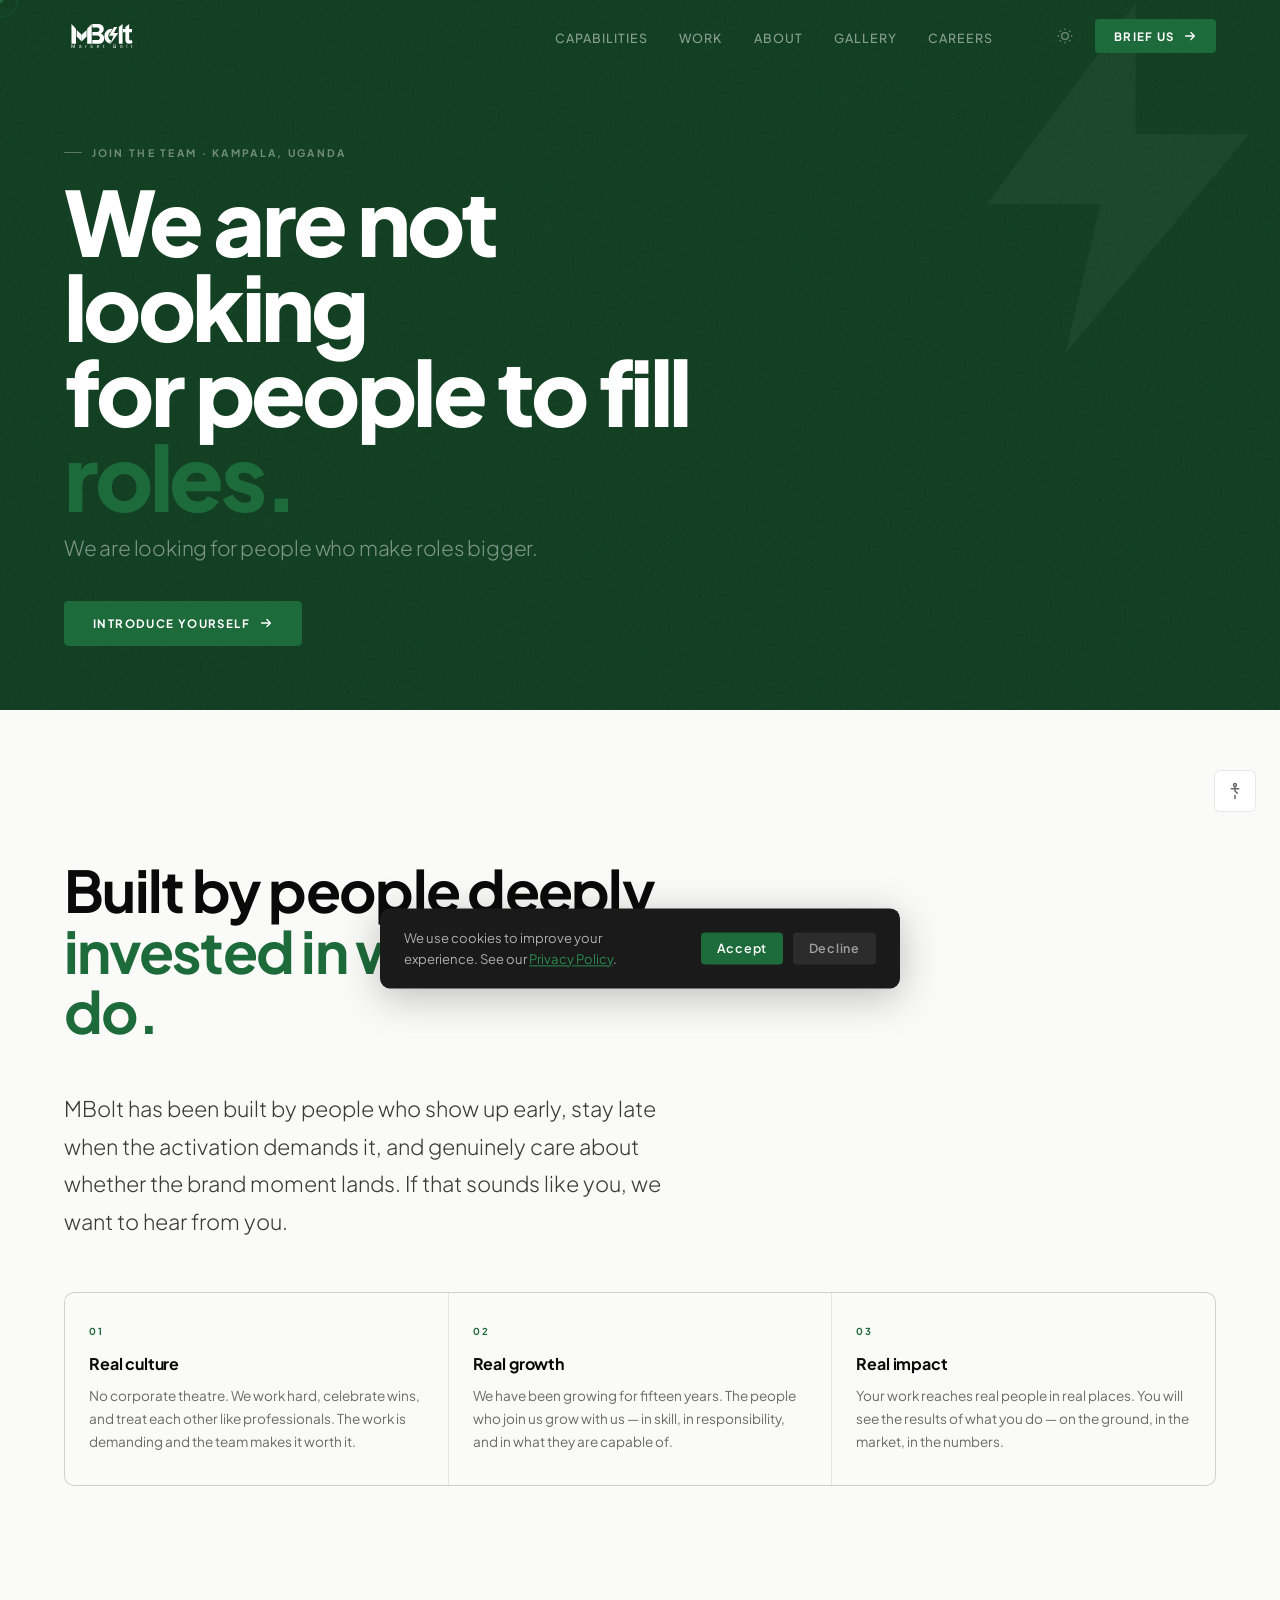
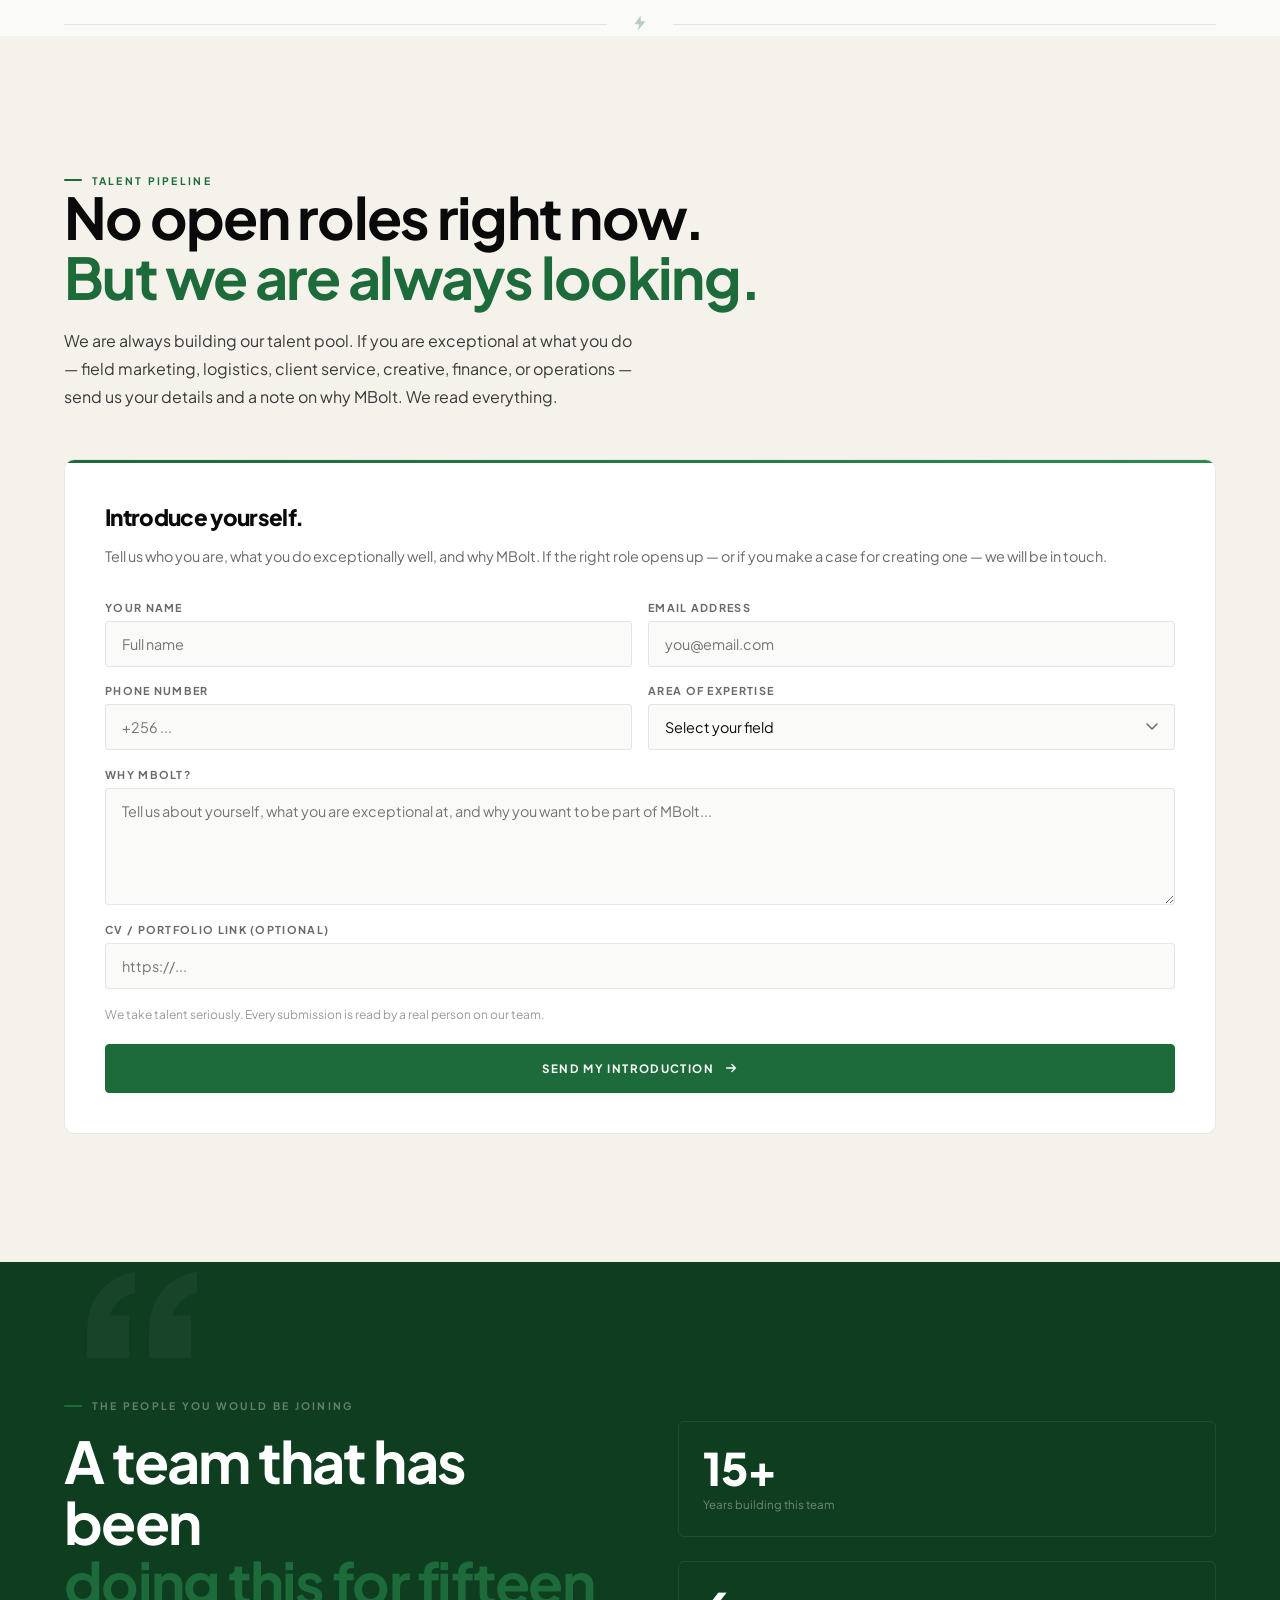
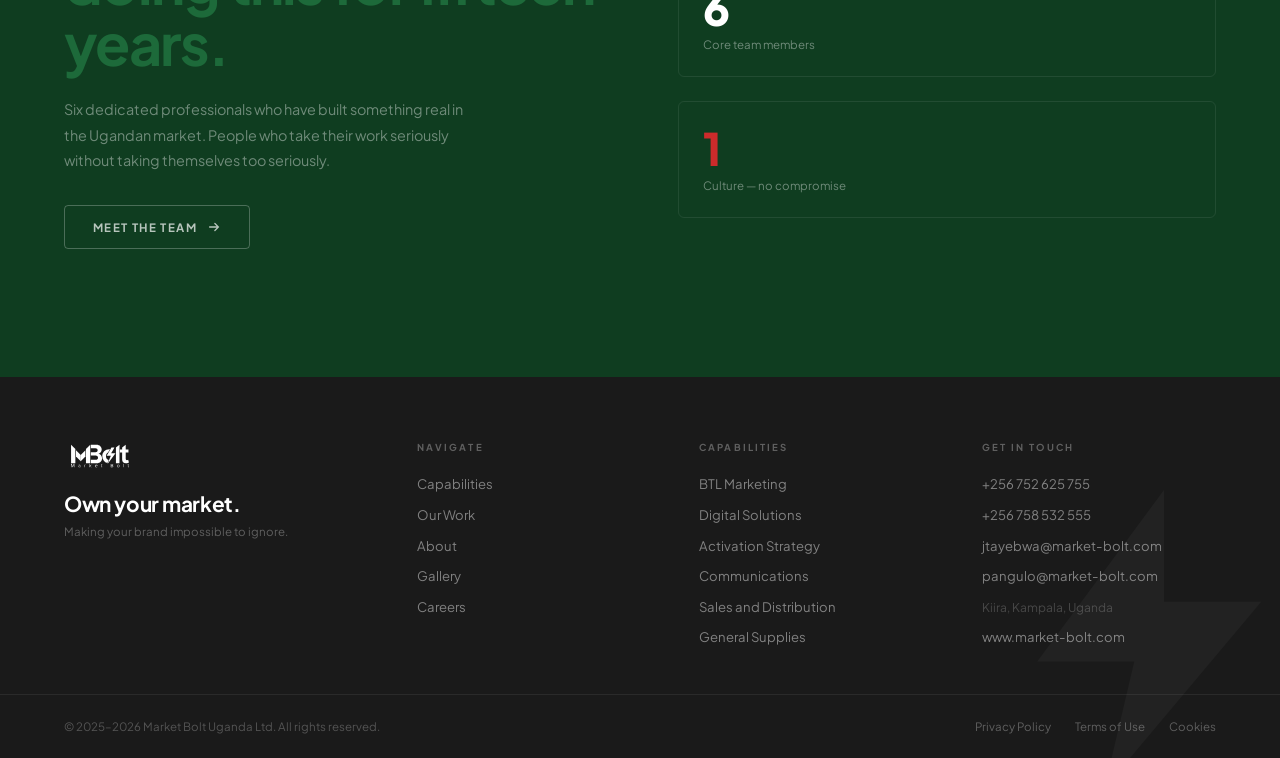
<file: careers.html>
<!DOCTYPE html>
<html lang="en" data-theme="light">
<head>
  <meta charset="UTF-8">
  <meta name="viewport" content="width=device-width, initial-scale=1.0">
  <meta name="description" content="Careers at MBolt — We are not looking for people to fill roles. We are looking for people who make roles bigger. Join Uganda's leading experiential marketing agency.">
  <title>Careers — MBolt</title>
  <meta name="theme-color" content="#1D6A3A">
  <link rel="icon" type="image/svg+xml" href="assets/icons/favicon.svg">
  <link rel="stylesheet" href="css/style.css">
  <script>
    (function(){
      var s=localStorage.getItem('mbolt-theme');
      var d=window.matchMedia('(prefers-color-scheme: dark)').matches;
      document.documentElement.setAttribute('data-theme',s||(d?'dark':'light'));
    })();
  </script>
</head>
<body>

<!-- CURSOR -->
<div class="cur-dot" id="cur-dot" aria-hidden="true"></div>
<div class="cur-ring" id="cur-ring" aria-hidden="true"></div>

<!-- SCROLL UP -->
<button class="scroll-up" id="scroll-up" aria-label="Scroll to top">
  <svg viewBox="0 0 24 24"><path d="M12 19V5M5 12l7-7 7 7" stroke-linecap="round" stroke-linejoin="round"/></svg>
</button>

<!-- A11Y -->
<div class="a11y-wrap" role="complementary" aria-label="Accessibility options">
  <button class="a11y-toggle" id="a11y-toggle" aria-label="Accessibility settings" aria-expanded="false">
    <svg width="18" height="18" viewBox="0 0 24 24" fill="none" stroke="currentColor" stroke-width="2" stroke-linecap="round"><circle cx="12" cy="4" r="2"/><path d="M12 6v6l3 3M12 22v-4M7 9h10"/></svg>
  </button>
  <div class="a11y-panel" id="a11y-panel" role="dialog">
    <div class="a11y-title">Accessibility</div>
    <label class="a11y-opt"><input type="checkbox" id="a11y-hc"> High contrast</label>
    <label class="a11y-opt"><input type="checkbox" id="a11y-motion"> Reduce motion</label>
    <span class="a11y-slider-lbl" id="fs-lbl">Font size</span>
    <input type="range" id="a11y-font" min="14" max="21" value="16" step="1" aria-labelledby="fs-lbl">
  </div>
</div>

<!-- COOKIE -->
<div class="cookie-banner" id="cookie-banner" role="region" aria-label="Cookie notice">
  <p class="cookie-text">We use cookies to improve your experience. See our <a href="legal.html">Privacy Policy</a>.</p>
  <div class="cookie-btns">
    <button class="cookie-accept" id="cookie-accept">Accept</button>
    <button class="cookie-decline" id="cookie-decline">Decline</button>
  </div>
</div>

<!-- NAVBAR -->
<header>
  <nav class="nav on-dark" id="main-nav" role="navigation" aria-label="Main navigation">
    <a href="index.html" class="nav-logo">
      <img src="assets/icons/logo.svg" alt="MBolt" class="logo-colour">
      <img src="assets/icons/logo-white.svg" alt="MBolt" class="logo-white">
    </a>
    <ul class="nav-links" role="list">
      <li><a href="index.html#capabilities">Capabilities</a></li>
      <li><a href="index.html#work">Work</a></li>
      <li><a href="index.html#about">About</a></li>
      <li><a href="gallery.html">Gallery</a></li>
      <li><a href="careers.html" class="active">Careers</a></li>
    </ul>
    <div class="nav-right">
      <button class="theme-toggle" aria-label="Toggle dark mode">
        <svg class="icon-sun" width="16" height="16" viewBox="0 0 24 24" fill="none" stroke="currentColor" stroke-width="2"><circle cx="12" cy="12" r="5"/><path d="M12 1v2M12 21v2M4.22 4.22l1.42 1.42M18.36 18.36l1.42 1.42M1 12h2M21 12h2M4.22 19.78l1.42-1.42M18.36 5.64l1.42-1.42"/></svg>
        <svg class="icon-moon" width="16" height="16" viewBox="0 0 24 24" fill="none" stroke="currentColor" stroke-width="2"><path d="M21 12.79A9 9 0 1111.21 3 7 7 0 0021 12.79z"/></svg>
      </button>
      <a href="index.html#contact" class="nav-cta">Brief us
        <svg viewBox="0 0 16 16"><path d="M3 8h10M9 4l4 4-4 4" stroke="currentColor" stroke-width="1.5" stroke-linecap="round" fill="none"/></svg>
      </a>
      <button class="nav-burger" id="nav-burger" aria-label="Open menu" aria-expanded="false">
        <span></span><span></span><span></span>
      </button>
    </div>
  </nav>
  <div class="drawer-overlay" id="drawer-overlay"></div>
  <div class="nav-drawer" id="nav-drawer">
    <div class="drawer-wm" aria-hidden="true">
      <svg viewBox="0 0 24 24"><path d="M13 2L4.5 13.5H11L9 22L19.5 9.5H13L13 2Z"/></svg>
    </div>
    <nav>
      <a href="index.html#capabilities">Capabilities</a>
      <a href="index.html#work">Work</a>
      <a href="index.html#about">About</a>
      <a href="gallery.html">Gallery</a>
      <a href="careers.html">Careers</a>
    </nav>
    <div class="drawer-footer">
      <a href="index.html#contact" class="drawer-cta">Brief us</a>
      <button class="theme-toggle" aria-label="Toggle dark mode">
        <svg class="icon-sun" width="16" height="16" viewBox="0 0 24 24" fill="none" stroke="currentColor" stroke-width="2"><circle cx="12" cy="12" r="5"/><path d="M12 1v2M12 21v2M4.22 4.22l1.42 1.42M18.36 18.36l1.42 1.42M1 12h2M21 12h2M4.22 19.78l1.42-1.42M18.36 5.64l1.42-1.42"/></svg>
        <svg class="icon-moon" width="16" height="16" viewBox="0 0 24 24" fill="none" stroke="currentColor" stroke-width="2"><path d="M21 12.79A9 9 0 1111.21 3 7 7 0 0021 12.79z"/></svg>
      </button>
    </div>
  </div>
</header>

<main>

<!-- HERO -->
<section class="careers-hero" aria-labelledby="careers-heading">
  <div class="careers-hero-wm" aria-hidden="true">
    <svg viewBox="0 0 24 24"><path d="M13 2L4.5 13.5H11L9 22L19.5 9.5H13L13 2Z"/></svg>
  </div>
  <div class="careers-hero-inner">
    <div class="eyebrow" style="margin-bottom:1.2rem;">Join the team · Kampala, Uganda</div>
    <h1 class="h-display" id="careers-heading" style="color:#fff;margin-bottom:1rem;">
      We are not looking<br>for people to fill <em>roles.</em>
    </h1>
    <p style="font-family:var(--font);font-size:clamp(1rem,2vw,1.3rem);font-weight:300;color:rgba(255,255,255,.45);letter-spacing:-.01em;margin-bottom:2.5rem;max-width:500px;">
      We are looking for people who make roles bigger.
    </p>
    <a href="#apply" class="btn btn-primary">
      <span>Introduce yourself</span>
      <svg viewBox="0 0 16 16"><path d="M3 8h10M9 4l4 4-4 4" stroke="currentColor" stroke-width="1.5" stroke-linecap="round" fill="none"/></svg>
    </a>
  </div>
</section>

<!-- WHY MBOLT -->
<section class="section" aria-labelledby="culture-heading">
  <div class="reveal"><div class="eyebrow">Why MBolt</div></div>
  <h2 class="h-section reveal reveal-d1" id="culture-heading" style="max-width:640px;margin-bottom:clamp(2rem,4vw,3rem);">
    Built by people deeply<br><em>invested in what they do.</em>
  </h2>
  <p class="body-xl reveal reveal-d2" style="max-width:600px;margin-bottom:clamp(2.5rem,4vw,3.5rem);">
    MBolt has been built by people who show up early, stay late when the activation demands it, and genuinely care about whether the brand moment lands. If that sounds like you, we want to hear from you.
  </p>

  <div class="culture-grid reveal reveal-d3">
    <div class="culture-card">
      <div class="culture-card-num">01</div>
      <div class="culture-card-title">Real culture</div>
      <p class="culture-card-desc">No corporate theatre. We work hard, celebrate wins, and treat each other like professionals. The work is demanding and the team makes it worth it.</p>
    </div>
    <div class="culture-card">
      <div class="culture-card-num">02</div>
      <div class="culture-card-title">Real growth</div>
      <p class="culture-card-desc">We have been growing for fifteen years. The people who join us grow with us — in skill, in responsibility, and in what they are capable of.</p>
    </div>
    <div class="culture-card">
      <div class="culture-card-num">03</div>
      <div class="culture-card-title">Real impact</div>
      <p class="culture-card-desc">Your work reaches real people in real places. You will see the results of what you do — on the ground, in the market, in the numbers.</p>
    </div>
  </div>
</section>

<!-- DIVIDER -->
<div class="divider" aria-hidden="true">
  <div class="divider-line"></div>
  <div class="divider-bolt"><svg viewBox="0 0 24 24"><path d="M13 2L4.5 13.5H11L9 22L19.5 9.5H13L13 2Z"/></svg></div>
  <div class="divider-line"></div>
</div>

<!-- APPLY -->
<section class="section section-alt" id="apply" aria-labelledby="pipeline-heading">
  <div class="reveal"><div class="eyebrow">Talent Pipeline</div></div>
  <h2 class="h-section reveal reveal-d1" id="pipeline-heading" style="margin-bottom:1.2rem;">
    No open roles right now.<br><em>But we are always looking.</em>
  </h2>
  <p class="body-lg reveal reveal-d2" style="max-width:580px;margin-bottom:clamp(2rem,4vw,3rem);">
    We are always building our talent pool. If you are exceptional at what you do — field marketing, logistics, client service, creative, finance, or operations — send us your details and a note on why MBolt. We read everything.
  </p>

  <div class="pipeline-box reveal reveal-d3">
    <div class="pipeline-top-bar"></div>
    <div class="pipeline-inner" data-careers-form>
      <div class="form-inner" data-form-inner>
        <div class="pipeline-title">Introduce yourself.</div>
        <p class="pipeline-body">Tell us who you are, what you do exceptionally well, and why MBolt. If the right role opens up — or if you make a case for creating one — we will be in touch.</p>
        <div class="form-row">
          <div class="field"><label for="c-name">Your name</label><input type="text" id="c-name" name="name" placeholder="Full name" required></div>
          <div class="field"><label for="c-email">Email address</label><input type="email" id="c-email" name="email" placeholder="you@email.com" required></div>
        </div>
        <div class="form-row">
          <div class="field"><label for="c-phone">Phone number</label><input type="tel" id="c-phone" name="phone" placeholder="+256 ..."></div>
          <div class="field">
            <label for="c-dept">Area of expertise</label>
            <select id="c-dept" name="department" required>
              <option value="" disabled selected>Select your field</option>
              <option>Field Marketing</option>
              <option>Operations and Logistics</option>
              <option>Client Service</option>
              <option>Finance</option>
              <option>Creative and Strategy</option>
              <option>Administration</option>
              <option>Other</option>
            </select>
          </div>
        </div>
        <div class="field"><label for="c-why">Why MBolt?</label><textarea id="c-why" name="why" rows="5" placeholder="Tell us about yourself, what you are exceptional at, and why you want to be part of MBolt..." required></textarea></div>
        <div class="field">
          <label for="c-cv">CV / Portfolio link (optional)</label>
          <input type="url" id="c-cv" name="cv" placeholder="https://...">
        </div>
        <p class="form-note">We take talent seriously. Every submission is read by a real person on our team.</p>
        <button class="btn btn-primary" data-submit style="width:100%;justify-content:center;padding:1rem;">
          <span>Send my introduction</span>
          <svg viewBox="0 0 16 16"><path d="M3 8h10M9 4l4 4-4 4" stroke="currentColor" stroke-width="1.5" stroke-linecap="round" fill="none"/></svg>
        </button>
      </div>
      <div class="form-success" data-form-success>
        <div class="success-icon"><svg viewBox="0 0 24 24"><path d="M20 6L9 17l-5-5" stroke-linecap="round" stroke-linejoin="round"/></svg></div>
        <div class="success-title">Introduction received.</div>
        <p class="success-msg">A member of our team will review your submission. If there is a fit, we will be in touch.</p>
      </div>
    </div>
  </div>
</section>

<!-- TEAM CTA -->
<section class="testi-section" aria-label="Meet the team">
  <div class="reveal" style="max-width:600px;">
    <div class="eyebrow" style="color:rgba(255,255,255,.35);margin-bottom:1.2rem;">The people you would be joining</div>
    <h2 class="h-section" style="color:#fff;margin-bottom:1.5rem;">A team that has been<br><em>doing this for fifteen years.</em></h2>
    <p style="font-size:.9rem;color:rgba(255,255,255,.4);line-height:1.75;margin-bottom:2rem;max-width:420px;">Six dedicated professionals who have built something real in the Ugandan market. People who take their work seriously without taking themselves too seriously.</p>
    <a href="index.html#team" class="btn btn-ghost">
      <span>Meet the team</span>
      <svg viewBox="0 0 16 16"><path d="M3 8h10M9 4l4 4-4 4" stroke="currentColor" stroke-width="1.5" stroke-linecap="round" fill="none"/></svg>
    </a>
  </div>
  <div class="testi-stats">
    <div class="tstat reveal reveal-d1">
      <div class="tstat-num">15+</div>
      <div class="tstat-label">Years building this team</div>
    </div>
    <div class="tstat reveal reveal-d2">
      <div class="tstat-num">6</div>
      <div class="tstat-label">Core team members</div>
    </div>
    <div class="tstat red reveal reveal-d3">
      <div class="tstat-num">1</div>
      <div class="tstat-label">Culture — no compromise</div>
    </div>
  </div>
</section>

</main>

<!-- FOOTER -->
<footer role="contentinfo">
  <div class="footer-bolt" aria-hidden="true">
    <svg viewBox="0 0 24 24"><path d="M13 2L4.5 13.5H11L9 22L19.5 9.5H13L13 2Z"/></svg>
  </div>
  <div class="footer-grid">
    <div>
      <img src="assets/icons/logo-white.svg" alt="MBolt" class="footer-logo">
      <p class="footer-tagline-main">Own your market.</p>
      <p class="footer-tagline-sub">Making your brand impossible to ignore.</p>
    </div>
    <div>
      <div class="footer-col-title">Navigate</div>
      <ul class="footer-links">
        <li><a href="index.html#capabilities">Capabilities</a></li>
        <li><a href="index.html#work">Our Work</a></li>
        <li><a href="index.html#about">About</a></li>
        <li><a href="gallery.html">Gallery</a></li>
        <li><a href="careers.html">Careers</a></li>
      </ul>
    </div>
    <div>
      <div class="footer-col-title">Capabilities</div>
      <ul class="footer-links">
        <li><a href="index.html?service=btl">BTL Marketing</a></li>
        <li><a href="index.html?service=digital">Digital Solutions</a></li>
        <li><a href="index.html?service=strategy">Activation Strategy</a></li>
        <li><a href="index.html?service=comms">Communications</a></li>
        <li><a href="index.html?service=sales">Sales and Distribution</a></li>
        <li><a href="index.html?service=supplies">General Supplies</a></li>
      </ul>
    </div>
    <div>
      <div class="footer-col-title">Get In Touch</div>
      <ul class="footer-links">
        <li><a href="tel:+256752625755">+256 752 625 755</a></li>
        <li><a href="tel:+256758532555">+256 758 532 555</a></li>
        <li><a href="mailto:jtayebwa@market-bolt.com">jtayebwa@market-bolt.com</a></li>
        <li><a href="mailto:pangulo@market-bolt.com">pangulo@market-bolt.com</a></li>
        <li><span class="addr">Kiira, Kampala, Uganda</span></li>
        <li><a href="http://www.market-bolt.com" target="_blank" rel="noopener noreferrer">www.market-bolt.com</a></li>
      </ul>
    </div>
  </div>
  <div class="footer-bottom">
    <p class="footer-copy">© 2025–2026 Market Bolt Uganda Ltd. All rights reserved.</p>
    <div class="footer-legal">
      <a href="legal.html">Privacy Policy</a>
      <a href="legal.html#terms">Terms of Use</a>
      <a href="legal.html#cookies">Cookies</a>
    </div>
  </div>
</footer>

<script src="js/main.js"></script>
</body>
</html>
</file>
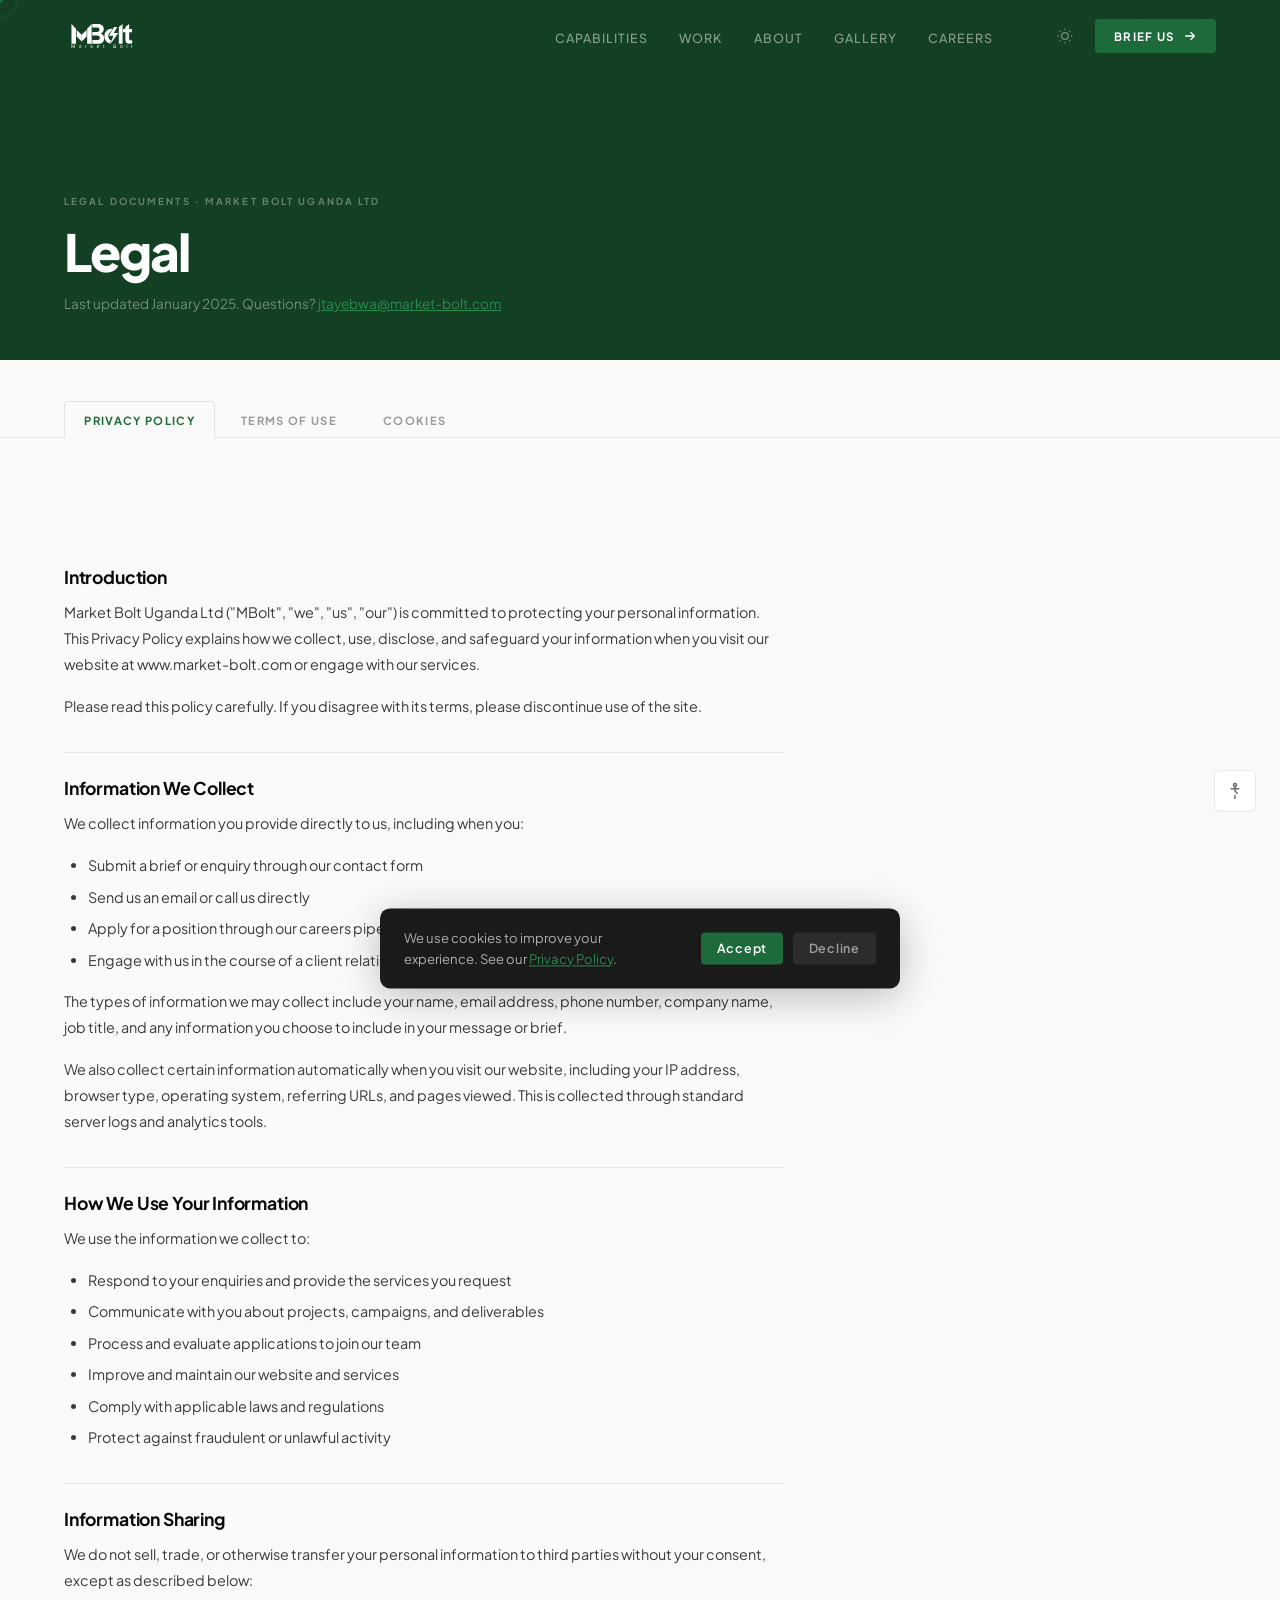
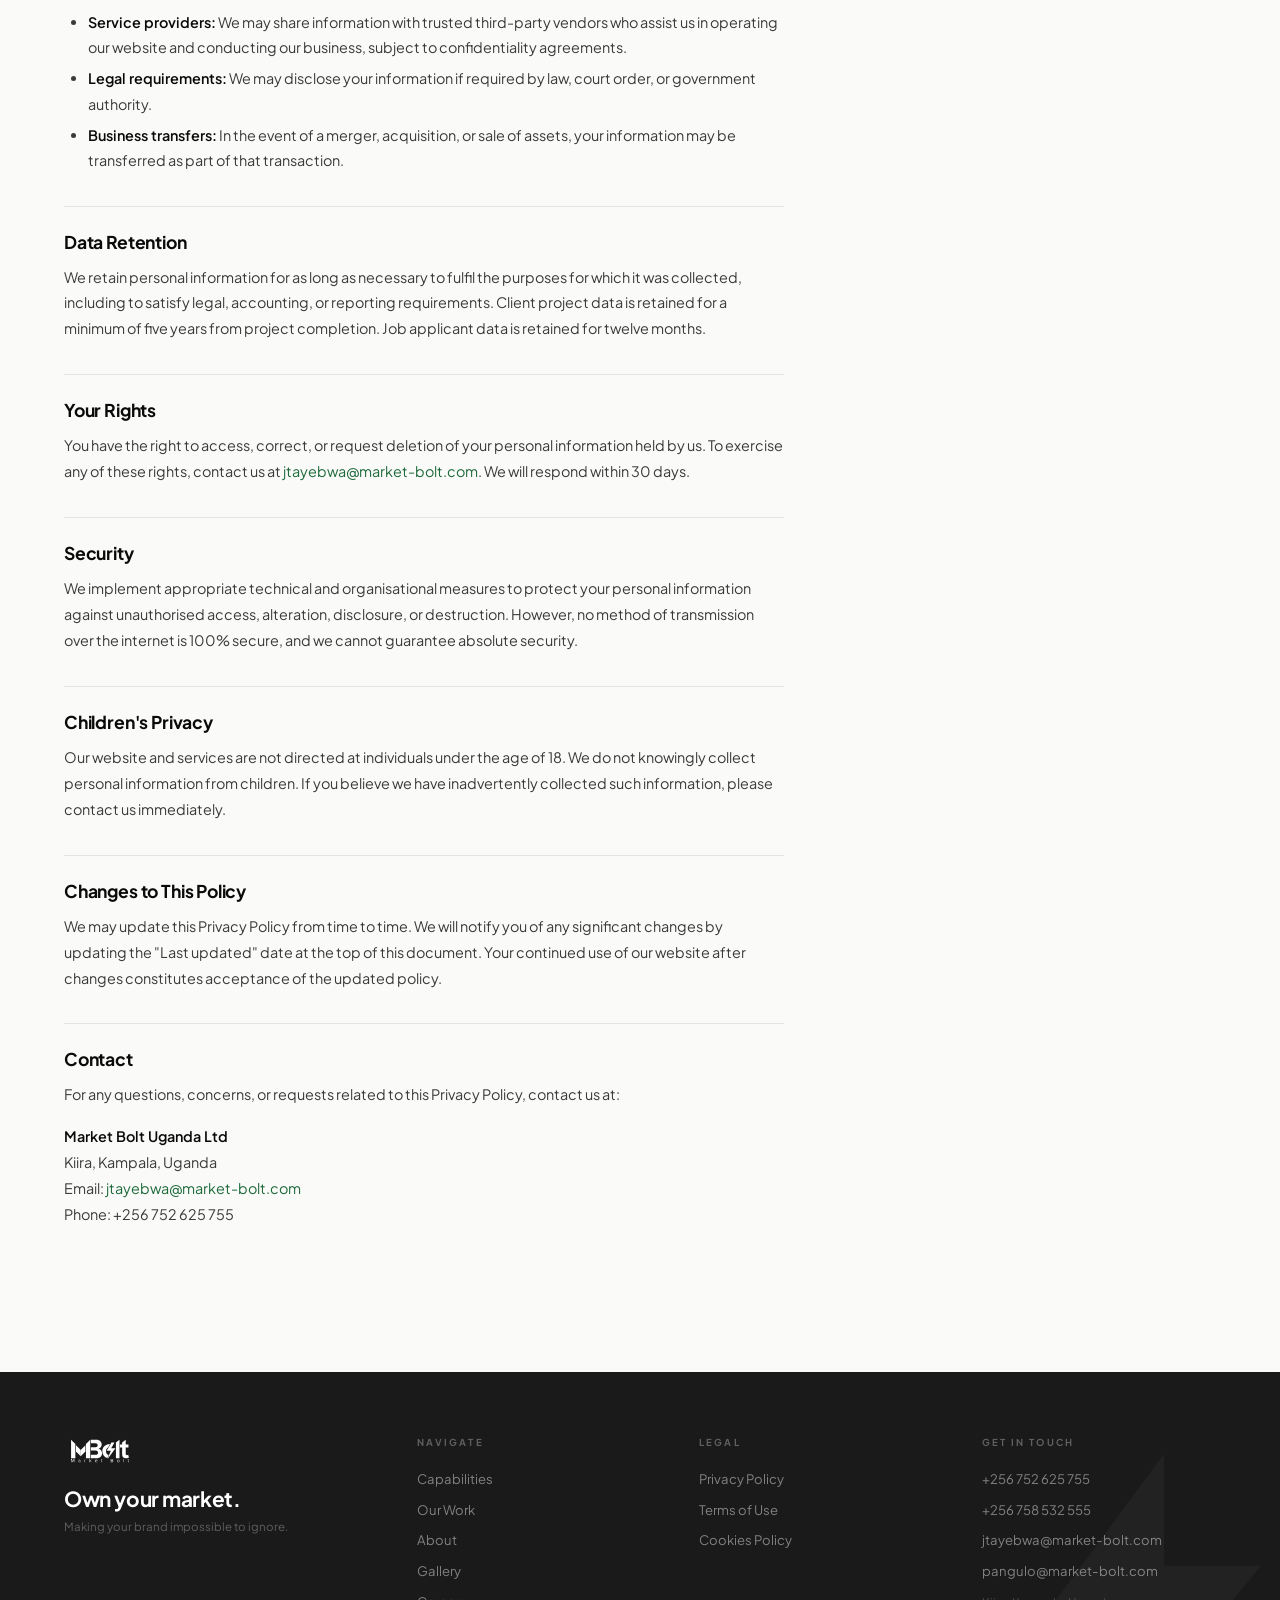
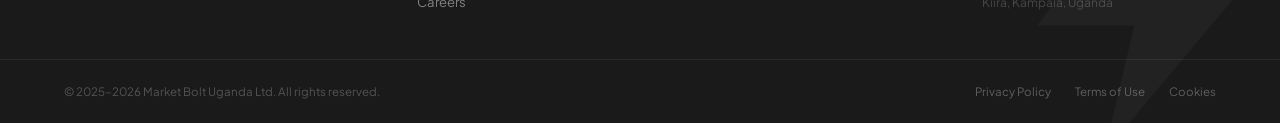
<file: legal.html>
<!DOCTYPE html>
<html lang="en" data-theme="light">
<head>
  <meta charset="UTF-8">
  <meta name="viewport" content="width=device-width, initial-scale=1.0">
  <meta name="description" content="MBolt Legal — Privacy Policy, Terms of Use, and Cookies Policy for Market Bolt Uganda Ltd.">
  <title>Legal — MBolt</title>
  <meta name="theme-color" content="#1D6A3A">
  <link rel="icon" type="image/svg+xml" href="assets/icons/favicon.svg">
  <link rel="stylesheet" href="css/style.css">
  <script>
    (function(){
      var s=localStorage.getItem('mbolt-theme');
      var d=window.matchMedia('(prefers-color-scheme: dark)').matches;
      document.documentElement.setAttribute('data-theme',s||(d?'dark':'light'));
    })();
  </script>
</head>
<body>

<!-- CURSOR -->
<div class="cur-dot" id="cur-dot" aria-hidden="true"></div>
<div class="cur-ring" id="cur-ring" aria-hidden="true"></div>

<!-- SCROLL UP -->
<button class="scroll-up" id="scroll-up" aria-label="Scroll to top">
  <svg viewBox="0 0 24 24"><path d="M12 19V5M5 12l7-7 7 7" stroke-linecap="round" stroke-linejoin="round"/></svg>
</button>

<!-- A11Y -->
<div class="a11y-wrap" role="complementary" aria-label="Accessibility options">
  <button class="a11y-toggle" id="a11y-toggle" aria-label="Accessibility settings" aria-expanded="false">
    <svg width="18" height="18" viewBox="0 0 24 24" fill="none" stroke="currentColor" stroke-width="2" stroke-linecap="round"><circle cx="12" cy="4" r="2"/><path d="M12 6v6l3 3M12 22v-4M7 9h10"/></svg>
  </button>
  <div class="a11y-panel" id="a11y-panel" role="dialog">
    <div class="a11y-title">Accessibility</div>
    <label class="a11y-opt"><input type="checkbox" id="a11y-hc"> High contrast</label>
    <label class="a11y-opt"><input type="checkbox" id="a11y-motion"> Reduce motion</label>
    <span class="a11y-slider-lbl" id="fs-lbl">Font size</span>
    <input type="range" id="a11y-font" min="14" max="21" value="16" step="1" aria-labelledby="fs-lbl">
  </div>
</div>

<!-- COOKIE -->
<div class="cookie-banner" id="cookie-banner" role="region" aria-label="Cookie notice">
  <p class="cookie-text">We use cookies to improve your experience. See our <a href="legal.html">Privacy Policy</a>.</p>
  <div class="cookie-btns">
    <button class="cookie-accept" id="cookie-accept">Accept</button>
    <button class="cookie-decline" id="cookie-decline">Decline</button>
  </div>
</div>

<!-- NAVBAR -->
<header>
  <nav class="nav on-dark" id="main-nav" role="navigation" aria-label="Main navigation">
    <a href="index.html" class="nav-logo">
      <img src="assets/icons/logo.svg" alt="MBolt" class="logo-colour">
      <img src="assets/icons/logo-white.svg" alt="MBolt" class="logo-white">
    </a>
    <ul class="nav-links" role="list">
      <li><a href="index.html#capabilities">Capabilities</a></li>
      <li><a href="index.html#work">Work</a></li>
      <li><a href="index.html#about">About</a></li>
      <li><a href="gallery.html">Gallery</a></li>
      <li><a href="careers.html">Careers</a></li>
    </ul>
    <div class="nav-right">
      <button class="theme-toggle" aria-label="Toggle dark mode">
        <svg class="icon-sun" width="16" height="16" viewBox="0 0 24 24" fill="none" stroke="currentColor" stroke-width="2"><circle cx="12" cy="12" r="5"/><path d="M12 1v2M12 21v2M4.22 4.22l1.42 1.42M18.36 18.36l1.42 1.42M1 12h2M21 12h2M4.22 19.78l1.42-1.42M18.36 5.64l1.42-1.42"/></svg>
        <svg class="icon-moon" width="16" height="16" viewBox="0 0 24 24" fill="none" stroke="currentColor" stroke-width="2"><path d="M21 12.79A9 9 0 1111.21 3 7 7 0 0021 12.79z"/></svg>
      </button>
      <a href="index.html#contact" class="nav-cta">Brief us
        <svg viewBox="0 0 16 16"><path d="M3 8h10M9 4l4 4-4 4" stroke="currentColor" stroke-width="1.5" stroke-linecap="round" fill="none"/></svg>
      </a>
      <button class="nav-burger" id="nav-burger" aria-label="Open menu" aria-expanded="false">
        <span></span><span></span><span></span>
      </button>
    </div>
  </nav>
  <div class="drawer-overlay" id="drawer-overlay"></div>
  <div class="nav-drawer" id="nav-drawer">
    <div class="drawer-wm" aria-hidden="true">
      <svg viewBox="0 0 24 24"><path d="M13 2L4.5 13.5H11L9 22L19.5 9.5H13L13 2Z"/></svg>
    </div>
    <nav>
      <a href="index.html#capabilities">Capabilities</a>
      <a href="index.html#work">Work</a>
      <a href="index.html#about">About</a>
      <a href="gallery.html">Gallery</a>
      <a href="careers.html">Careers</a>
    </nav>
    <div class="drawer-footer">
      <a href="index.html#contact" class="drawer-cta">Brief us</a>
      <button class="theme-toggle" aria-label="Toggle dark mode">
        <svg class="icon-sun" width="16" height="16" viewBox="0 0 24 24" fill="none" stroke="currentColor" stroke-width="2"><circle cx="12" cy="12" r="5"/><path d="M12 1v2M12 21v2M4.22 4.22l1.42 1.42M18.36 18.36l1.42 1.42M1 12h2M21 12h2M4.22 19.78l1.42-1.42M18.36 5.64l1.42-1.42"/></svg>
        <svg class="icon-moon" width="16" height="16" viewBox="0 0 24 24" fill="none" stroke="currentColor" stroke-width="2"><path d="M21 12.79A9 9 0 1111.21 3 7 7 0 0021 12.79z"/></svg>
      </button>
    </div>
  </div>
</header>

<main>

<!-- HERO -->
<div class="legal-hero" aria-labelledby="legal-heading">
  <div class="legal-hero-content">
    <div class="legal-hero-eyebrow">Legal Documents · Market Bolt Uganda Ltd</div>
    <h1 id="legal-heading">Legal</h1>
    <p>Last updated January 2025. Questions? <a href="mailto:jtayebwa@market-bolt.com">jtayebwa@market-bolt.com</a></p>
  </div>
</div>

<!-- TABS -->
<div class="legal-tabs" role="tablist" aria-label="Legal documents">
  <button class="legal-tab active" role="tab" aria-selected="true" aria-controls="privacy" data-target="privacy" id="tab-privacy">Privacy Policy</button>
  <button class="legal-tab" role="tab" aria-selected="false" aria-controls="terms" data-target="terms" id="tab-terms">Terms of Use</button>
  <button class="legal-tab" role="tab" aria-selected="false" aria-controls="cookies" data-target="cookies" id="tab-cookies">Cookies</button>
</div>

<!-- CONTENT -->
<div class="legal-content">

  <!-- PRIVACY -->
  <div class="legal-panel active" id="privacy" role="tabpanel" aria-labelledby="tab-privacy">

    <h2>Introduction</h2>
    <p>Market Bolt Uganda Ltd ("MBolt", "we", "us", "our") is committed to protecting your personal information. This Privacy Policy explains how we collect, use, disclose, and safeguard your information when you visit our website at www.market-bolt.com or engage with our services.</p>
    <p>Please read this policy carefully. If you disagree with its terms, please discontinue use of the site.</p>

    <h2>Information We Collect</h2>
    <p>We collect information you provide directly to us, including when you:</p>
    <ul>
      <li>Submit a brief or enquiry through our contact form</li>
      <li>Send us an email or call us directly</li>
      <li>Apply for a position through our careers pipeline form</li>
      <li>Engage with us in the course of a client relationship</li>
    </ul>
    <p>The types of information we may collect include your name, email address, phone number, company name, job title, and any information you choose to include in your message or brief.</p>
    <p>We also collect certain information automatically when you visit our website, including your IP address, browser type, operating system, referring URLs, and pages viewed. This is collected through standard server logs and analytics tools.</p>

    <h2>How We Use Your Information</h2>
    <p>We use the information we collect to:</p>
    <ul>
      <li>Respond to your enquiries and provide the services you request</li>
      <li>Communicate with you about projects, campaigns, and deliverables</li>
      <li>Process and evaluate applications to join our team</li>
      <li>Improve and maintain our website and services</li>
      <li>Comply with applicable laws and regulations</li>
      <li>Protect against fraudulent or unlawful activity</li>
    </ul>

    <h2>Information Sharing</h2>
    <p>We do not sell, trade, or otherwise transfer your personal information to third parties without your consent, except as described below:</p>
    <ul>
      <li><strong>Service providers:</strong> We may share information with trusted third-party vendors who assist us in operating our website and conducting our business, subject to confidentiality agreements.</li>
      <li><strong>Legal requirements:</strong> We may disclose your information if required by law, court order, or government authority.</li>
      <li><strong>Business transfers:</strong> In the event of a merger, acquisition, or sale of assets, your information may be transferred as part of that transaction.</li>
    </ul>

    <h2>Data Retention</h2>
    <p>We retain personal information for as long as necessary to fulfil the purposes for which it was collected, including to satisfy legal, accounting, or reporting requirements. Client project data is retained for a minimum of five years from project completion. Job applicant data is retained for twelve months.</p>

    <h2>Your Rights</h2>
    <p>You have the right to access, correct, or request deletion of your personal information held by us. To exercise any of these rights, contact us at <a href="mailto:jtayebwa@market-bolt.com" style="color:var(--green);">jtayebwa@market-bolt.com</a>. We will respond within 30 days.</p>

    <h2>Security</h2>
    <p>We implement appropriate technical and organisational measures to protect your personal information against unauthorised access, alteration, disclosure, or destruction. However, no method of transmission over the internet is 100% secure, and we cannot guarantee absolute security.</p>

    <h2>Children's Privacy</h2>
    <p>Our website and services are not directed at individuals under the age of 18. We do not knowingly collect personal information from children. If you believe we have inadvertently collected such information, please contact us immediately.</p>

    <h2>Changes to This Policy</h2>
    <p>We may update this Privacy Policy from time to time. We will notify you of any significant changes by updating the "Last updated" date at the top of this document. Your continued use of our website after changes constitutes acceptance of the updated policy.</p>

    <h2>Contact</h2>
    <p>For any questions, concerns, or requests related to this Privacy Policy, contact us at:</p>
    <p><strong>Market Bolt Uganda Ltd</strong><br>Kiira, Kampala, Uganda<br>Email: <a href="mailto:jtayebwa@market-bolt.com" style="color:var(--green);">jtayebwa@market-bolt.com</a><br>Phone: +256 752 625 755</p>

  </div>

  <!-- TERMS -->
  <div class="legal-panel" id="terms" role="tabpanel" aria-labelledby="tab-terms">

    <h2>Agreement to Terms</h2>
    <p>By accessing and using the MBolt website at www.market-bolt.com, you accept and agree to be bound by these Terms of Use and our Privacy Policy. If you do not agree to these terms, please do not use this website.</p>

    <h2>Intellectual Property</h2>
    <p>All content on this website — including but not limited to text, images, graphics, logos, campaign imagery, and the overall design — is the property of Market Bolt Uganda Ltd or its content suppliers and is protected by applicable intellectual property laws.</p>
    <p>You may not reproduce, distribute, modify, transmit, or use any content from this website for commercial purposes without express written permission from Market Bolt Uganda Ltd.</p>

    <h2>Use of the Website</h2>
    <p>You agree to use this website only for lawful purposes and in a manner that does not infringe the rights of others. You must not:</p>
    <ul>
      <li>Use the website in any way that violates applicable local, national, or international laws or regulations</li>
      <li>Transmit any unsolicited or unauthorised advertising or promotional material</li>
      <li>Attempt to gain unauthorised access to any part of the website or its related systems</li>
      <li>Interfere with the proper working of the website</li>
      <li>Introduce viruses, trojans, worms, or other malicious or harmful material</li>
    </ul>

    <h2>Client Work and Campaign Imagery</h2>
    <p>Campaign imagery, activation photographs, and project case studies displayed on this website are shown with the permission of respective clients. All such content remains the property of the respective client or is licensed to Market Bolt Uganda Ltd for portfolio purposes only. Third parties may not use this content without written consent from both Market Bolt Uganda Ltd and the respective client.</p>

    <h2>Disclaimer of Warranties</h2>
    <p>This website is provided on an "as is" and "as available" basis without any warranties of any kind, express or implied. Market Bolt Uganda Ltd makes no representations or warranties regarding the accuracy, completeness, or suitability of the information and materials on this website.</p>

    <h2>Limitation of Liability</h2>
    <p>To the fullest extent permitted by law, Market Bolt Uganda Ltd shall not be liable for any indirect, incidental, special, consequential, or punitive damages arising from your use of, or inability to use, this website or its content.</p>

    <h2>Links to Third-Party Websites</h2>
    <p>This website may contain links to external websites. These links are provided for your convenience only. We have no control over the content of those sites and accept no responsibility for them or for any loss or damage that may arise from your use of them.</p>

    <h2>Governing Law</h2>
    <p>These Terms of Use are governed by and construed in accordance with the laws of the Republic of Uganda. Any disputes arising from these terms shall be subject to the exclusive jurisdiction of the courts of Uganda.</p>

    <h2>Changes to Terms</h2>
    <p>We reserve the right to update these Terms of Use at any time. Changes take effect immediately upon posting to the website. Your continued use of the website after changes constitutes acceptance of the updated terms.</p>

    <h2>Contact</h2>
    <p>For any questions regarding these Terms of Use, contact us at <a href="mailto:jtayebwa@market-bolt.com" style="color:var(--green);">jtayebwa@market-bolt.com</a>.</p>

  </div>

  <!-- COOKIES -->
  <div class="legal-panel" id="cookies" role="tabpanel" aria-labelledby="tab-cookies">

    <h2>What Are Cookies?</h2>
    <p>Cookies are small text files placed on your device when you visit a website. They allow the website to recognise your device and store certain information about your preferences or actions.</p>

    <h2>How We Use Cookies</h2>
    <p>Market Bolt Uganda Ltd uses cookies on www.market-bolt.com to improve your experience and understand how the site is used. We use the following types of cookies:</p>

    <h2>Essential Cookies</h2>
    <p>These cookies are necessary for the website to function and cannot be switched off. They are usually set only in response to actions you take, such as setting your theme preference (light or dark mode), your accessibility settings, or accepting or declining our cookie notice.</p>
    <ul>
      <li><strong>mbolt-theme</strong> — Stores your preferred colour scheme (light or dark). Expires: persistent.</li>
      <li><strong>mbolt-cookie</strong> — Records whether you have accepted or declined this cookie notice. Expires: persistent.</li>
      <li><strong>mbolt-hc</strong> — Stores your high-contrast display preference. Expires: persistent.</li>
      <li><strong>mbolt-rm</strong> — Stores your reduce-motion display preference. Expires: persistent.</li>
      <li><strong>mbolt-fs</strong> — Stores your preferred font size setting. Expires: persistent.</li>
    </ul>

    <h2>Analytics Cookies</h2>
    <p>We may use analytics tools to understand how visitors interact with our website. These tools collect information such as pages visited, time spent on the site, and how you arrived. This data is aggregated and anonymous. If we use third-party analytics, we will update this section accordingly.</p>

    <h2>Managing Cookies</h2>
    <p>Most web browsers allow you to control cookies through their settings. You can set your browser to refuse cookies, or to alert you when cookies are being sent. Note that disabling certain cookies may affect the functionality of this website — for example, your theme preference will not be saved between visits.</p>
    <p>For more information on managing cookies, visit <a href="https://www.allaboutcookies.org" target="_blank" rel="noopener noreferrer" style="color:var(--green);">www.allaboutcookies.org</a>.</p>

    <h2>Third-Party Cookies</h2>
    <p>We do not currently use third-party advertising cookies. If this changes, we will update this policy and notify you via the cookie notice on the website.</p>

    <h2>Changes to This Policy</h2>
    <p>We may update this Cookies Policy from time to time. Any changes will be posted on this page with an updated date. Your continued use of the website constitutes acceptance of the updated policy.</p>

    <h2>Contact</h2>
    <p>If you have any questions about our use of cookies, contact us at <a href="mailto:jtayebwa@market-bolt.com" style="color:var(--green);">jtayebwa@market-bolt.com</a>.</p>

  </div>

</div>
<!-- end legal content -->

</main>

<!-- FOOTER -->
<footer role="contentinfo">
  <div class="footer-bolt" aria-hidden="true">
    <svg viewBox="0 0 24 24"><path d="M13 2L4.5 13.5H11L9 22L19.5 9.5H13L13 2Z"/></svg>
  </div>
  <div class="footer-grid">
    <div>
      <img src="assets/icons/logo-white.svg" alt="MBolt" class="footer-logo">
      <p class="footer-tagline-main">Own your market.</p>
      <p class="footer-tagline-sub">Making your brand impossible to ignore.</p>
    </div>
    <div>
      <div class="footer-col-title">Navigate</div>
      <ul class="footer-links">
        <li><a href="index.html#capabilities">Capabilities</a></li>
        <li><a href="index.html#work">Our Work</a></li>
        <li><a href="index.html#about">About</a></li>
        <li><a href="gallery.html">Gallery</a></li>
        <li><a href="careers.html">Careers</a></li>
      </ul>
    </div>
    <div>
      <div class="footer-col-title">Legal</div>
      <ul class="footer-links">
        <li><a href="legal.html#privacy">Privacy Policy</a></li>
        <li><a href="legal.html#terms">Terms of Use</a></li>
        <li><a href="legal.html#cookies">Cookies Policy</a></li>
      </ul>
    </div>
    <div>
      <div class="footer-col-title">Get In Touch</div>
      <ul class="footer-links">
        <li><a href="tel:+256752625755">+256 752 625 755</a></li>
        <li><a href="tel:+256758532555">+256 758 532 555</a></li>
        <li><a href="mailto:jtayebwa@market-bolt.com">jtayebwa@market-bolt.com</a></li>
        <li><a href="mailto:pangulo@market-bolt.com">pangulo@market-bolt.com</a></li>
        <li><span class="addr">Kiira, Kampala, Uganda</span></li>
      </ul>
    </div>
  </div>
  <div class="footer-bottom">
    <p class="footer-copy">© 2025–2026 Market Bolt Uganda Ltd. All rights reserved.</p>
    <div class="footer-legal">
      <a href="legal.html">Privacy Policy</a>
      <a href="legal.html#terms">Terms of Use</a>
      <a href="legal.html#cookies">Cookies</a>
    </div>
  </div>
</footer>

<script src="js/main.js"></script>
</body>
</html>
</file>
<file: css/style.css>
/* ============================================================
   MBOLT V2 — PREMIUM DESIGN SYSTEM
   Luxury BTL Agency · Kampala, Uganda
   ============================================================ */

@import url('https://fonts.googleapis.com/css2?family=Plus+Jakarta+Sans:ital,wght@0,200;0,300;0,400;0,500;0,600;0,700;0,800;1,300;1,400&display=swap');

/* ── TOKENS ────────────────────────────────────────────────── */
:root {
  --green:       #1D6A3A;
  --green-deep:  #0F3D20;
  --green-light: #2A8A4E;
  --green-mist:  rgba(29,106,58,.08);
  --red:         #CC2B2B;
  --red-deep:    #A01E1E;
  --ink:         #0A0A0A;
  --ink-2:       #1A1A1A;
  --ink-3:       #3A3A3A;
  --ink-4:       #6A6A6A;
  --ink-5:       #9A9A9A;
  --sand:        #F5F2EC;
  --sand-2:      #EDE9E1;
  --white:       #FFFFFF;
  --bg:          #FAFAF8;
  --bg-2:        #F2F0EA;
  --surface:     #FFFFFF;
  --surface-2:   #F5F2EC;
  --border:      rgba(10,10,10,.09);
  --border-2:    rgba(10,10,10,.05);

  --font:        'Plus Jakarta Sans', system-ui, sans-serif;
  --page-pad:    clamp(1.5rem, 5vw, 5rem);
  --section-gap: clamp(5rem, 10vw, 9rem);
  --radius-sm:   4px;
  --radius:      6px;
  --radius-lg:   10px;

  --ease-out:    cubic-bezier(.16,1,.3,1);
  --ease-in-out: cubic-bezier(.65,0,.35,1);
  --ease-expo:   cubic-bezier(.19,1,.22,1);

  --nav-h:       72px;
  --drawer-w:    380px;
}

[data-theme="dark"] {
  --ink:         #F0EDE6;
  --ink-2:       #D8D4CB;
  --ink-3:       #A8A49B;
  --ink-4:       #787470;
  --ink-5:       #484440;
  --sand:        #1A1A16;
  --sand-2:      #222218;
  --white:       #0A0A08;
  --bg:          #111110;
  --bg-2:        #181816;
  --surface:     #1A1A18;
  --surface-2:   #222220;
  --border:      rgba(240,237,230,.08);
  --border-2:    rgba(240,237,230,.04);
  --green-mist:  rgba(29,106,58,.12);
}

/* ── RESET ─────────────────────────────────────────────────── */
*, *::before, *::after { box-sizing: border-box; margin: 0; padding: 0; }
html { scroll-behavior: smooth; font-size: 16px; -webkit-font-smoothing: antialiased; }
body {
  font-family: var(--font);
  font-weight: 400;
  color: var(--ink);
  background: var(--bg);
  overflow-x: hidden;
  transition: background .35s, color .35s;
}
img { display: block; max-width: 100%; }
a { color: inherit; text-decoration: none; }
button { font-family: var(--font); cursor: pointer; border: none; background: none; }
input, textarea, select { font-family: var(--font); }
ul { list-style: none; }
::selection { background: var(--green); color: #fff; }

/* ── CUSTOM CURSOR ─────────────────────────────────────────── */
.cur-dot, .cur-ring {
  position: fixed;
  border-radius: 50%;
  pointer-events: none;
  z-index: 9999;
  transform: translate(-50%, -50%);
  transition-property: opacity;
  transition-duration: .3s;
}
.cur-dot {
  width: 6px; height: 6px;
  background: var(--green);
  top: 0; left: 0;
  transition: width .2s, height .2s, background .2s, opacity .3s;
}
.cur-ring {
  width: 36px; height: 36px;
  border: 1.5px solid rgba(29,106,58,.5);
  top: 0; left: 0;
  transition: width .4s var(--ease-out), height .4s var(--ease-out),
              border-color .3s, opacity .3s, transform .08s linear;
}
body.cursor-hover .cur-dot  { width: 10px; height: 10px; background: var(--red); }
body.cursor-hover .cur-ring { width: 52px; height: 52px; border-color: rgba(204,43,43,.4); }
body.cursor-text  .cur-ring { width: 2px; height: 28px; border-radius: 1px; }
@media (hover: none) { .cur-dot, .cur-ring { display: none; } }

/* ── SCROLL-UP BUTTON ──────────────────────────────────────── */
.scroll-up {
  position: fixed;
  bottom: 2rem; right: 1.5rem;
  width: 42px; height: 42px;
  background: var(--green);
  color: #fff;
  border-radius: var(--radius);
  display: flex; align-items: center; justify-content: center;
  opacity: 0; visibility: hidden;
  transform: translateY(12px);
  transition: opacity .35s, visibility .35s, transform .35s var(--ease-out), background .2s;
  z-index: 800;
}
.scroll-up.visible { opacity: 1; visibility: visible; transform: translateY(0); }
.scroll-up:hover { background: var(--green-deep); }
.scroll-up svg { width: 18px; height: 18px; stroke: currentColor; stroke-width: 2; fill: none; stroke-linecap: round; }

/* ── ACCESSIBILITY WIDGET ──────────────────────────────────── */
.a11y-wrap {
  position: fixed;
  bottom: 5.5rem; right: 1.5rem;
  z-index: 800;
}
.a11y-toggle {
  width: 42px; height: 42px;
  background: var(--surface);
  border: 1px solid var(--border);
  border-radius: var(--radius);
  display: flex; align-items: center; justify-content: center;
  color: var(--ink-4);
  transition: background .2s, color .2s, border-color .2s;
}
.a11y-toggle:hover { background: var(--surface-2); color: var(--green); border-color: var(--green); }
.a11y-panel {
  position: absolute;
  bottom: calc(100% + .6rem); right: 0;
  width: 220px;
  background: var(--surface);
  border: 1px solid var(--border);
  border-radius: var(--radius-lg);
  padding: 1.2rem;
  display: flex; flex-direction: column; gap: .8rem;
  opacity: 0; visibility: hidden; transform: translateY(8px);
  transition: opacity .25s, visibility .25s, transform .25s var(--ease-out);
  box-shadow: 0 8px 40px rgba(0,0,0,.12);
}
.a11y-panel.open { opacity: 1; visibility: visible; transform: translateY(0); }
.a11y-title { font-size: .68rem; font-weight: 700; letter-spacing: .14em; text-transform: uppercase; color: var(--ink-4); }
.a11y-opt { display: flex; align-items: center; gap: .6rem; font-size: .82rem; color: var(--ink-3); cursor: pointer; }
.a11y-opt input { accent-color: var(--green); }
.a11y-slider-lbl { font-size: .78rem; color: var(--ink-4); }
#a11y-font { accent-color: var(--green); width: 100%; }

/* ── COOKIE BANNER ─────────────────────────────────────────── */
.cookie-banner {
  position: fixed;
  bottom: 1.5rem; left: 50%;
  transform: translateX(-50%) translateY(calc(100% + 2rem));
  width: min(520px, calc(100vw - 3rem));
  background: var(--ink-2);
  color: var(--white);
  padding: 1.2rem 1.5rem;
  border-radius: var(--radius-lg);
  display: flex; align-items: center; gap: 1.5rem;
  z-index: 900;
  transition: transform .5s var(--ease-out);
  box-shadow: 0 8px 40px rgba(0,0,0,.25);
}
.cookie-banner.show { transform: translateX(-50%) translateY(0); }
.cookie-text { font-size: .82rem; line-height: 1.6; color: rgba(255,255,255,.65); flex: 1; }
.cookie-text a { color: var(--green-light); text-decoration: underline; }
.cookie-btns { display: flex; gap: .6rem; flex-shrink: 0; }
.cookie-accept, .cookie-decline {
  font-size: .78rem; font-weight: 600; letter-spacing: .06em;
  padding: .5rem 1rem; border-radius: var(--radius-sm);
  transition: background .2s, color .2s;
}
.cookie-accept { background: var(--green); color: #fff; }
.cookie-accept:hover { background: var(--green-light); }
.cookie-decline { background: rgba(255,255,255,.08); color: rgba(255,255,255,.55); }
.cookie-decline:hover { background: rgba(255,255,255,.14); color: #fff; }

/* ── NAVIGATION ────────────────────────────────────────────── */
header { position: fixed; top: 0; left: 0; right: 0; z-index: 700; }

.nav {
  height: var(--nav-h);
  display: flex; align-items: center;
  padding: 0 var(--page-pad);
  gap: 2.5rem;
  transition: background .4s, backdrop-filter .4s, box-shadow .4s;
}
.nav.scrolled {
  background: rgba(var(--bg-rgb, 250,250,248), .88);
  backdrop-filter: blur(20px);
  -webkit-backdrop-filter: blur(20px);
  box-shadow: 0 1px 0 var(--border);
}
[data-theme="dark"] .nav.scrolled { background: rgba(17,17,16,.88); }

.nav-logo { flex-shrink: 0; display: flex; align-items: center; }
.nav-logo img { height: 32px; }
.logo-white { display: none; }
[data-theme="dark"] .logo-colour { display: none; }
[data-theme="dark"] .logo-white  { display: block; }
.nav.on-dark .logo-colour { display: none; }
.nav.on-dark .logo-white  { display: block; }

.nav-links {
  display: flex; align-items: center; gap: .25rem;
  margin-left: auto;
}
.nav-links a {
  font-size: .78rem; font-weight: 500; letter-spacing: .08em;
  text-transform: uppercase;
  padding: .5rem .85rem;
  border-radius: var(--radius-sm);
  color: var(--ink-4);
  transition: color .2s, background .2s;
}
.nav.on-dark .nav-links a { color: rgba(255,255,255,.5); }
.nav-links a:hover,
.nav-links a.active { color: var(--green); }
.nav.on-dark .nav-links a:hover { color: #fff; }

.nav-right {
  display: flex; align-items: center; gap: .75rem;
  flex-shrink: 0;
}

.theme-toggle {
  width: 36px; height: 36px;
  border-radius: var(--radius-sm);
  display: flex; align-items: center; justify-content: center;
  color: var(--ink-4);
  transition: color .2s, background .2s;
}
.theme-toggle:hover { color: var(--green); background: var(--green-mist); }
.nav.on-dark .theme-toggle { color: rgba(255,255,255,.4); }
.nav.on-dark .theme-toggle:hover { color: #fff; background: rgba(255,255,255,.08); }
.icon-moon { display: none; }
[data-theme="dark"] .icon-sun  { display: none; }
[data-theme="dark"] .icon-moon { display: block; }

.nav-cta {
  display: flex; align-items: center; gap: .5rem;
  font-size: .72rem; font-weight: 700; letter-spacing: .12em; text-transform: uppercase;
  padding: .6rem 1.2rem;
  background: var(--green);
  color: #fff;
  border-radius: var(--radius-sm);
  transition: background .2s, transform .2s;
}
.nav-cta:hover { background: var(--green-deep); transform: translateY(-1px); }
.nav-cta svg { width: 14px; height: 14px; stroke: currentColor; stroke-width: 1.5; fill: none; }

.nav-burger {
  width: 36px; height: 36px;
  display: none; flex-direction: column;
  align-items: center; justify-content: center; gap: 5px;
  border-radius: var(--radius-sm);
  color: var(--ink);
  transition: color .2s;
}
.nav.on-dark .nav-burger { color: #fff; }
.nav-burger span {
  display: block; width: 22px; height: 1.5px;
  background: currentColor; border-radius: 2px;
  transition: transform .3s var(--ease-out), opacity .3s, width .3s;
  transform-origin: center;
}
.nav-burger.open span:nth-child(1) { transform: translateY(6.5px) rotate(45deg); }
.nav-burger.open span:nth-child(2) { opacity: 0; width: 0; }
.nav-burger.open span:nth-child(3) { transform: translateY(-6.5px) rotate(-45deg); }

/* ── DRAWER ────────────────────────────────────────────────── */
.nav-drawer {
  position: fixed; top: 0; right: 0;
  width: var(--drawer-w); max-width: 100vw;
  height: 100dvh;
  background: var(--ink-2);
  display: flex; flex-direction: column;
  padding: calc(var(--nav-h) + 2rem) 2.5rem 2.5rem;
  transform: translateX(100%);
  transition: transform .5s var(--ease-out);
  z-index: 699;
  overflow-y: auto;
}
.nav-drawer.open { transform: translateX(0); }

.drawer-overlay {
  position: fixed; inset: 0;
  background: rgba(0,0,0,.55);
  backdrop-filter: blur(4px);
  opacity: 0; visibility: hidden;
  transition: opacity .4s, visibility .4s;
  z-index: 698;
}
.drawer-overlay.open { opacity: 1; visibility: visible; }

.drawer-wm {
  position: absolute; bottom: -2rem; left: -1rem;
  width: 260px; opacity: .04; pointer-events: none;
  color: #fff;
}

.nav-drawer nav {
  display: flex; flex-direction: column; gap: .25rem;
  margin-bottom: auto;
}
.nav-drawer nav a {
  font-size: clamp(1.4rem, 3vw, 1.8rem);
  font-weight: 700; letter-spacing: -.02em;
  color: rgba(255,255,255,.35);
  padding: .6rem 0;
  border-bottom: 1px solid rgba(255,255,255,.06);
  transition: color .25s, padding-left .25s;
}
.nav-drawer nav a:hover { color: #fff; padding-left: .5rem; }

.drawer-footer {
  display: flex; align-items: center; gap: 1rem;
  padding-top: 2rem;
  border-top: 1px solid rgba(255,255,255,.08);
  margin-top: 2rem;
}
.drawer-cta {
  flex: 1; text-align: center;
  font-size: .78rem; font-weight: 700; letter-spacing: .1em; text-transform: uppercase;
  padding: .85rem 1.5rem;
  background: var(--green); color: #fff;
  border-radius: var(--radius-sm);
  transition: background .2s;
}
.drawer-cta:hover { background: var(--green-light); }

/* ── REVEAL ANIMATIONS ─────────────────────────────────────── */
.reveal {
  opacity: 0;
  transform: translateY(28px);
  transition: opacity .75s var(--ease-out), transform .75s var(--ease-out);
}
.reveal.in { opacity: 1; transform: translateY(0); }
.reveal-d1 { transition-delay: .1s; }
.reveal-d2 { transition-delay: .2s; }
.reveal-d3 { transition-delay: .3s; }
.reveal-d4 { transition-delay: .4s; }
.reveal-d5 { transition-delay: .5s; }

@media (prefers-reduced-motion: reduce) {
  .reveal { opacity: 1; transform: none; transition: none; }
}

/* ── TYPOGRAPHY UTILITIES ──────────────────────────────────── */
.eyebrow {
  font-size: .65rem; font-weight: 700;
  letter-spacing: .22em; text-transform: uppercase;
  color: var(--green);
  display: inline-flex; align-items: center; gap: .6rem;
}
.eyebrow::before {
  content: ''; display: block;
  width: 18px; height: 1.5px;
  background: var(--green); border-radius: 1px;
}

.h-display {
  font-size: clamp(3rem, 7vw, 7rem);
  font-weight: 800; letter-spacing: -.04em; line-height: .95;
  color: var(--ink);
}
.h-section {
  font-size: clamp(2rem, 4.5vw, 3.8rem);
  font-weight: 700; letter-spacing: -.03em; line-height: 1.05;
  color: var(--ink);
}
.h-card {
  font-size: clamp(1.1rem, 2vw, 1.35rem);
  font-weight: 700; letter-spacing: -.02em; line-height: 1.2;
  color: var(--ink);
}
.body-xl { font-size: clamp(1.1rem, 1.8vw, 1.35rem); font-weight: 300; line-height: 1.75; color: var(--ink-3); }
.body-lg { font-size: 1rem; font-weight: 400; line-height: 1.75; color: var(--ink-3); }
.body-md { font-size: .9rem; line-height: 1.7; color: var(--ink-4); }
em { font-style: normal; color: var(--green); }

/* ── BUTTONS ───────────────────────────────────────────────── */
.btn {
  display: inline-flex; align-items: center; gap: .6rem;
  font-size: .72rem; font-weight: 700; letter-spacing: .12em; text-transform: uppercase;
  padding: .85rem 1.75rem;
  border-radius: var(--radius-sm);
  transition: background .2s, color .2s, border-color .2s, transform .2s, box-shadow .2s;
  cursor: pointer; border: 1.5px solid transparent;
  white-space: nowrap;
}
.btn svg { width: 14px; height: 14px; stroke: currentColor; stroke-width: 1.5; fill: none; flex-shrink: 0; transition: transform .25s var(--ease-out); }
.btn:hover svg { transform: translateX(3px); }

.btn-primary {
  background: var(--green); color: #fff;
  border-color: var(--green);
}
.btn-primary:hover { background: var(--green-deep); border-color: var(--green-deep); transform: translateY(-1px); box-shadow: 0 6px 24px rgba(29,106,58,.28); }

.btn-red {
  background: var(--red); color: #fff;
  border-color: var(--red);
}
.btn-red:hover { background: var(--red-deep); border-color: var(--red-deep); transform: translateY(-1px); box-shadow: 0 6px 24px rgba(204,43,43,.28); }

.btn-outline {
  background: transparent;
  border-color: var(--border);
  color: var(--ink);
}
.btn-outline:hover { border-color: var(--green); color: var(--green); transform: translateY(-1px); }

.btn-ghost {
  background: transparent;
  border-color: rgba(255,255,255,.25);
  color: rgba(255,255,255,.7);
}
.btn-ghost:hover { border-color: #fff; color: #fff; }

/* ── SECTION BASE ──────────────────────────────────────────── */
.section {
  padding: var(--section-gap) var(--page-pad);
}
.section-alt { background: var(--sand); }
.section-dark { background: var(--ink-2); }

/* ── DIVIDER ───────────────────────────────────────────────── */
.divider {
  display: flex; align-items: center; gap: 1.5rem;
  padding: 0 var(--page-pad);
}
.divider-line { flex: 1; height: 1px; background: var(--border); }
.divider-bolt { color: var(--green); opacity: .3; }
.divider-bolt svg { width: 18px; height: 18px; fill: currentColor; }

/* ============================================================
   HERO
   ============================================================ */
.hero {
  position: relative;
  height: 100dvh; min-height: 600px;
  display: flex; align-items: flex-end;
  overflow: hidden;
}

/* Image slides */
.hero-slide {
  position: absolute; inset: 0;
  background-size: cover; background-position: center;
  opacity: 0;
  transition: opacity 1.6s var(--ease-in-out), transform 8s linear;
  transform: scale(1.06);
  will-change: transform, opacity;
}
.hero-slide.active {
  opacity: 1;
  transform: scale(1);
}

/* Layered overlays */
.hero-overlay {
  position: absolute; inset: 0;
  background: linear-gradient(
    to bottom,
    rgba(0,0,0,.15) 0%,
    rgba(0,0,0,.05) 30%,
    rgba(0,0,0,.55) 70%,
    rgba(0,0,0,.85) 100%
  );
  z-index: 1;
}
.hero-grain {
  position: absolute; inset: 0; z-index: 2;
  background-image: url("data:image/svg+xml,%3Csvg viewBox='0 0 256 256' xmlns='http://www.w3.org/2000/svg'%3E%3Cfilter id='noise'%3E%3CfeTurbulence type='fractalNoise' baseFrequency='0.9' numOctaves='4' stitchTiles='stitch'/%3E%3C/filter%3E%3Crect width='100%25' height='100%25' filter='url(%23noise)' opacity='0.035'/%3E%3C/svg%3E");
  background-repeat: repeat;
  pointer-events: none; opacity: .6;
}

.hero-content {
  position: relative; z-index: 3;
  width: 100%;
  display: flex;
  align-items: flex-end;
  justify-content: space-between;
  padding: 0 var(--page-pad) clamp(2.5rem, 5vw, 4rem);
  gap: 2rem;
}

.hero-left { flex: 1; }

.hero-eyebrow {
  display: flex; align-items: center; gap: .75rem;
  margin-bottom: 1.2rem;
}
.hero-eyebrow-dot {
  width: 5px; height: 5px; border-radius: 50%;
  background: var(--green-light);
  animation: pulse-dot 2.5s ease-in-out infinite;
}
@keyframes pulse-dot {
  0%,100% { transform: scale(1); opacity: 1; }
  50%      { transform: scale(1.6); opacity: .5; }
}
.hero-eyebrow-text {
  font-size: .6rem; font-weight: 600; letter-spacing: .22em; text-transform: uppercase;
  color: rgba(255,255,255,.45);
}
.hero-eyebrow-sep { color: rgba(255,255,255,.2); font-size: .6rem; }

.hero-tagline {
  font-size: clamp(3.2rem, 9vw, 9rem);
  font-weight: 800;
  letter-spacing: -.05em;
  line-height: .9;
  color: #fff;
}
.hero-tagline .line-accent { color: var(--green-light); display: block; }

.hero-right {
  display: flex; flex-direction: column;
  align-items: flex-end; gap: 1.2rem;
  flex-shrink: 0; padding-bottom: .5rem;
}
.hero-sub {
  font-size: .78rem; font-weight: 400;
  color: rgba(255,255,255,.4);
  text-align: right;
  line-height: 1.6;
  max-width: 200px;
}

/* Slide counter */
.hero-counter {
  display: flex; align-items: center; gap: .75rem;
  position: absolute;
  bottom: clamp(2.5rem, 5vw, 4rem);
  left: 50%; transform: translateX(-50%);
  z-index: 4;
}
.hero-counter-dot {
  width: 24px; height: 2px;
  background: rgba(255,255,255,.25);
  border-radius: 1px;
  cursor: pointer;
  transition: background .3s, width .3s;
  position: relative; overflow: hidden;
}
.hero-counter-dot.active { background: rgba(255,255,255,.15); width: 48px; }
.hero-counter-dot.active::after {
  content: '';
  position: absolute; top: 0; left: 0;
  height: 100%; width: 0; background: #fff;
  animation: dot-fill 5s linear forwards;
}
@keyframes dot-fill { to { width: 100%; } }

/* Scroll indicator */
.hero-scroll-cue {
  position: absolute;
  right: var(--page-pad);
  top: 50%;
  transform: translateY(-50%);
  z-index: 4;
  display: flex; flex-direction: column;
  align-items: center; gap: .8rem;
}
.hero-scroll-line {
  width: 1px; height: 80px;
  background: linear-gradient(to bottom, transparent, rgba(255,255,255,.4));
  position: relative; overflow: hidden;
}
.hero-scroll-line::after {
  content: '';
  position: absolute; top: -100%; left: 0;
  width: 100%; height: 100%;
  background: linear-gradient(to bottom, transparent, #fff);
  animation: scroll-drop 2s ease-in-out infinite;
}
@keyframes scroll-drop { to { top: 200%; } }
.hero-scroll-label {
  font-size: .55rem; font-weight: 600; letter-spacing: .2em; text-transform: uppercase;
  color: rgba(255,255,255,.3);
  writing-mode: vertical-rl;
}

/* ============================================================
   PROOF STRIP
   ============================================================ */
.proof-strip {
  display: flex;
  border-top: 1px solid var(--border);
  border-bottom: 1px solid var(--border);
}
.proof-item {
  flex: 1;
  padding: 2rem var(--page-pad);
  display: flex; flex-direction: column;
  align-items: flex-start; gap: .35rem;
  border-right: 1px solid var(--border);
}
.proof-item:last-child { border-right: none; }
.proof-number {
  font-size: clamp(1.8rem, 3vw, 2.8rem);
  font-weight: 800; letter-spacing: -.04em;
  color: var(--green); line-height: 1;
}
.proof-number sup { font-size: 55%; vertical-align: super; }
.proof-label {
  font-size: .72rem; font-weight: 400; letter-spacing: .06em;
  text-transform: uppercase; color: var(--ink-5);
}

/* ============================================================
   CAPABILITIES — FULL-SCREEN CINEMATIC
   ============================================================ */
.cap-section {
  position: relative;
}

/* Progress rail */
.cap-rail {
  position: fixed;
  left: var(--page-pad);
  top: 50%;
  transform: translateY(-50%);
  z-index: 50;
  display: flex; flex-direction: column;
  align-items: center; gap: .5rem;
  opacity: 0; visibility: hidden;
  transition: opacity .4s, visibility .4s;
}
.cap-rail.visible { opacity: 1; visibility: visible; }
.cap-rail-track {
  width: 1.5px; height: 140px;
  background: var(--border);
  border-radius: 1px;
  position: relative; overflow: hidden;
}
.cap-rail-fill {
  position: absolute; top: 0; left: 0;
  width: 100%; height: 0;
  background: var(--green);
  border-radius: 1px;
  transition: height .1s;
}
.cap-rail-label {
  font-size: .55rem; font-weight: 700; letter-spacing: .2em;
  text-transform: uppercase; color: var(--ink-5);
  writing-mode: vertical-rl;
}

/* Each capability panel */
.cap-panel {
  height: 100dvh;
  min-height: 600px;
  display: flex; align-items: center;
  padding: 0 var(--page-pad) 0 calc(var(--page-pad) + 3rem);
  position: relative;
  overflow: hidden;
  background: var(--bg);
  border-bottom: 1px solid var(--border);
}
.cap-panel:nth-child(even) { background: var(--sand); }
[data-theme="dark"] .cap-panel:nth-child(even) { background: var(--bg-2); }

/* Ghost number */
.cap-ghost {
  position: absolute;
  right: -2rem;
  top: 50%;
  transform: translateY(-50%);
  font-size: clamp(12rem, 22vw, 20rem);
  font-weight: 800;
  letter-spacing: -.08em;
  line-height: 1;
  color: var(--green);
  opacity: .04;
  pointer-events: none; user-select: none;
  transition: opacity .5s;
}
.cap-panel:hover .cap-ghost { opacity: .07; }

.cap-inner {
  max-width: 680px;
  opacity: 0; transform: translateX(-24px);
  transition: opacity .75s var(--ease-out), transform .75s var(--ease-out);
}
.cap-panel.in-view .cap-inner { opacity: 1; transform: translateX(0); }

.cap-num {
  font-size: .65rem; font-weight: 700; letter-spacing: .22em; text-transform: uppercase;
  color: var(--green);
  display: flex; align-items: center; gap: .6rem;
  margin-bottom: 1.5rem;
}
.cap-num::before {
  content: ''; display: block;
  width: 18px; height: 1.5px;
  background: var(--green);
}

.cap-name {
  font-size: clamp(2.2rem, 5vw, 4.5rem);
  font-weight: 800; letter-spacing: -.04em; line-height: .95;
  color: var(--ink); margin-bottom: 1.5rem;
}

.cap-desc {
  font-size: clamp(.9rem, 1.4vw, 1.05rem);
  font-weight: 300; line-height: 1.8;
  color: var(--ink-3);
  max-width: 520px;
  margin-bottom: 2rem;
}

.cap-tags {
  display: flex; flex-wrap: wrap; gap: .5rem;
  margin-bottom: 2.5rem;
}
.cap-tag {
  font-size: .65rem; font-weight: 600; letter-spacing: .1em; text-transform: uppercase;
  padding: .35rem .85rem;
  border: 1px solid var(--border);
  border-radius: var(--radius-sm);
  color: var(--ink-4);
  background: transparent;
  transition: border-color .2s, color .2s, background .2s;
}
.cap-panel:hover .cap-tag { border-color: rgba(29,106,58,.25); }

.cap-cta {
  display: inline-flex; align-items: center; gap: .75rem;
  font-size: .7rem; font-weight: 700; letter-spacing: .14em; text-transform: uppercase;
  color: var(--green);
  transition: gap .3s var(--ease-out);
  cursor: pointer;
}
.cap-cta:hover { gap: 1.1rem; }
.cap-cta-arrow {
  width: 28px; height: 28px;
  border: 1.5px solid rgba(29,106,58,.3);
  border-radius: 50%;
  display: flex; align-items: center; justify-content: center;
  transition: background .2s, border-color .2s;
}
.cap-cta:hover .cap-cta-arrow { background: var(--green); border-color: var(--green); }
.cap-cta:hover .cap-cta-arrow svg { stroke: #fff; }
.cap-cta-arrow svg { width: 12px; height: 12px; stroke: var(--green); stroke-width: 2; fill: none; transition: stroke .2s; }

/* ============================================================
   WORK — EDITORIAL LIST
   ============================================================ */
.work-section {
  padding: var(--section-gap) var(--page-pad);
}
.work-header {
  display: flex; align-items: flex-end;
  justify-content: space-between;
  margin-bottom: clamp(3rem, 5vw, 4.5rem);
  gap: 2rem;
  flex-wrap: wrap;
}

.work-list { display: flex; flex-direction: column; }

.work-row {
  display: grid;
  grid-template-columns: 90px 1fr auto;
  align-items: center;
  gap: 2rem;
  padding: 1.8rem 0;
  border-top: 1px solid var(--border);
  cursor: pointer;
  position: relative;
  transition: background .25s;
  overflow: hidden;
}
.work-row:last-child { border-bottom: 1px solid var(--border); }
.work-row::after {
  content: '';
  position: absolute; left: 0; bottom: 0;
  width: 0; height: 1px;
  background: var(--green);
  transition: width .4s var(--ease-out);
}
.work-row:hover::after { width: 100%; }

.work-row-num {
  font-size: clamp(2rem, 3vw, 2.8rem);
  font-weight: 800; letter-spacing: -.04em;
  color: var(--border);
  transition: color .3s;
  line-height: 1;
}
.work-row:hover .work-row-num { color: var(--green); opacity: .3; }

.work-row-info { min-width: 0; }
.work-row-client {
  font-size: .65rem; font-weight: 700; letter-spacing: .18em; text-transform: uppercase;
  color: var(--ink-5); margin-bottom: .35rem;
  transition: color .3s;
}
.work-row:hover .work-row-client { color: var(--green); }
.work-row-name {
  font-size: clamp(1.1rem, 2vw, 1.5rem);
  font-weight: 700; letter-spacing: -.02em;
  color: var(--ink);
  transition: color .3s;
}
.work-row:hover .work-row-name { color: var(--green); }
.work-row-cat {
  font-size: .72rem; font-weight: 400;
  color: var(--ink-5); margin-top: .25rem;
}

/* Expanding thumbnail */
.work-row-thumb {
  width: 120px; height: 80px;
  border-radius: var(--radius);
  overflow: hidden;
  flex-shrink: 0;
  position: relative;
  transition: width .4s var(--ease-out), height .4s var(--ease-out);
}
.work-row:hover .work-row-thumb { width: 180px; height: 110px; }
.work-row-thumb img {
  width: 100%; height: 100%;
  object-fit: cover;
  transition: transform .6s var(--ease-out);
}
.work-row:hover .work-row-thumb img { transform: scale(1.06); }

/* ============================================================
   CLIENTS TICKER
   ============================================================ */
.clients-section {
  padding: clamp(3rem, 6vw, 5rem) 0;
  overflow: hidden;
  border-top: 1px solid var(--border);
  border-bottom: 1px solid var(--border);
}
.clients-header {
  padding: 0 var(--page-pad) 2.5rem;
  display: flex; align-items: flex-end;
  justify-content: space-between; gap: 2rem; flex-wrap: wrap;
}
.ticker-outer { overflow: hidden; }
.ticker-track {
  display: flex; align-items: center; gap: 0;
  animation: ticker-scroll 38s linear infinite;
  width: max-content;
}
.ticker-track:hover { animation-play-state: paused; }
@keyframes ticker-scroll { from { transform: translateX(0); } to { transform: translateX(-50%); } }

.client-chip {
  display: flex; align-items: center; gap: .7rem;
  padding: .7rem 1.8rem;
  border-right: 1px solid var(--border);
  white-space: nowrap;
  transition: background .2s;
}
.client-chip:hover { background: var(--green-mist); }
.client-chip img { height: 22px; width: auto; object-fit: contain; opacity: .65; transition: opacity .2s; filter: grayscale(1); }
.client-chip:hover img { opacity: 1; filter: none; }
.client-chip-label { font-size: .75rem; font-weight: 600; color: var(--ink-4); transition: color .2s; }
.client-chip:hover .client-chip-label { color: var(--ink); }
.client-cat-sep {
  padding: .7rem 1.2rem;
  font-size: .55rem; font-weight: 700; letter-spacing: .2em;
  text-transform: uppercase; color: var(--ink-5);
  border-right: 1px solid var(--border);
  white-space: nowrap;
}

/* ============================================================
   GALLERY TASTER
   ============================================================ */
.gallery-taster {
  padding: var(--section-gap) 0;
}
.gallery-taster-header {
  padding: 0 var(--page-pad) 2.5rem;
  display: flex; align-items: flex-end;
  justify-content: space-between; gap: 2rem; flex-wrap: wrap;
}

.gallery-row-wrap {
  overflow: hidden;
  position: relative;
}
.gallery-row {
  display: flex;
  gap: 1.5px;
  overflow-x: auto;
  scroll-snap-type: x mandatory;
  -ms-overflow-style: none; scrollbar-width: none;
}
.gallery-row::-webkit-scrollbar { display: none; }

.gallery-tile {
  flex-shrink: 0;
  scroll-snap-align: start;
  position: relative;
  overflow: hidden;
  cursor: pointer;
}
.gallery-tile:nth-child(1)  { width: clamp(280px, 35vw, 480px); height: clamp(280px, 35vw, 420px); }
.gallery-tile:nth-child(2)  { width: clamp(220px, 28vw, 380px); height: clamp(280px, 35vw, 420px); }
.gallery-tile:nth-child(3)  { width: clamp(200px, 24vw, 340px); height: clamp(280px, 35vw, 420px); }
.gallery-tile:nth-child(4)  { width: clamp(260px, 30vw, 420px); height: clamp(280px, 35vw, 420px); }
.gallery-tile:nth-child(5)  { width: clamp(200px, 26vw, 360px); height: clamp(280px, 35vw, 420px); }

.gallery-tile img {
  width: 100%; height: 100%;
  object-fit: cover;
  transition: transform .7s var(--ease-out);
}
.gallery-tile:hover img { transform: scale(1.05); }

.gallery-tile-over {
  position: absolute; inset: 0;
  background: linear-gradient(to top, rgba(0,0,0,.8) 0%, transparent 55%);
  opacity: 0;
  transition: opacity .4s;
  display: flex; flex-direction: column;
  justify-content: flex-end;
  padding: 1.2rem;
}
.gallery-tile:hover .gallery-tile-over { opacity: 1; }
.gallery-tile-client { font-size: .6rem; font-weight: 700; letter-spacing: .18em; text-transform: uppercase; color: var(--green-light); margin-bottom: .25rem; }
.gallery-tile-name { font-size: .9rem; font-weight: 600; color: #fff; }

/* ============================================================
   ABOUT
   ============================================================ */
.about-section {
  padding: var(--section-gap) var(--page-pad);
}
.about-grid {
  display: grid;
  grid-template-columns: 1fr 1fr;
  gap: clamp(3rem, 6vw, 6rem);
  align-items: start;
}

.about-manifesto {
  font-size: clamp(1.3rem, 2.5vw, 2rem);
  font-weight: 300; letter-spacing: -.02em;
  line-height: 1.5;
  color: var(--green);
  margin-bottom: 2rem;
  padding-left: 1.5rem;
  border-left: 2px solid var(--green);
}

.values-grid {
  display: grid;
  grid-template-columns: 1fr 1fr;
  gap: 1px;
  background: var(--border);
  border: 1px solid var(--border);
  border-radius: var(--radius);
  overflow: hidden;
  margin-top: 2rem;
}
.value-cell {
  padding: 1.5rem;
  background: var(--bg);
  transition: background .25s;
}
.value-cell:hover { background: var(--green-mist); }
.value-label {
  font-size: .68rem; font-weight: 700; letter-spacing: .16em; text-transform: uppercase;
  color: var(--green); margin-bottom: .5rem;
}
.value-desc { font-size: .85rem; line-height: 1.65; color: var(--ink-4); }

.about-right { position: sticky; top: calc(var(--nav-h) + 2rem); }
.about-number-block {
  position: relative;
}
.about-big-num {
  font-size: clamp(6rem, 14vw, 12rem);
  font-weight: 800; letter-spacing: -.06em; line-height: 1;
  color: var(--green); opacity: .12;
  user-select: none;
}
.about-num-label {
  position: absolute;
  top: 50%; left: 0;
  transform: translateY(-50%);
  font-size: clamp(1.1rem, 2vw, 1.5rem);
  font-weight: 300; letter-spacing: -.01em;
  color: var(--ink-3);
  line-height: 1.4;
  max-width: 300px;
}

/* ============================================================
   TEAM
   ============================================================ */
.team-section {
  padding: var(--section-gap) var(--page-pad);
  background: var(--sand);
}
.team-photo-wrap {
  width: 100%;
  height: clamp(280px, 45vw, 500px);
  overflow: hidden;
  border-radius: var(--radius-lg);
  margin-bottom: clamp(2.5rem, 4vw, 3.5rem);
  position: relative;
}
.team-photo-wrap img {
  width: 100%; height: 100%;
  object-fit: cover;
  object-position: center top;
  transition: transform .8s var(--ease-out);
}
.team-photo-wrap:hover img { transform: scale(1.03); }
.team-photo-overlay {
  position: absolute; inset: 0;
  background: linear-gradient(to right, rgba(15,61,32,.55) 0%, transparent 60%);
}
.team-photo-caption {
  position: absolute; bottom: 2rem; left: 2rem;
  font-size: clamp(1.5rem, 3vw, 2.5rem);
  font-weight: 800; letter-spacing: -.03em;
  color: #fff; line-height: 1.05;
}

.team-roster {
  display: grid;
  grid-template-columns: repeat(5, 1fr);
  border-top: 1px solid var(--border);
}
.roster-cell {
  padding: 1.5rem 1rem 1.5rem 0;
  border-right: 1px solid var(--border);
  transition: background .25s;
}
.roster-cell:last-child { border-right: none; }
.roster-cell:hover { background: var(--green-mist); }
.roster-name {
  font-size: .88rem; font-weight: 700; letter-spacing: -.01em;
  color: var(--ink); margin-bottom: .3rem;
}
.roster-role {
  font-size: .72rem; font-weight: 400;
  color: var(--ink-5); line-height: 1.4;
}

/* ============================================================
   TESTIMONIAL
   ============================================================ */
.testi-section {
  background: var(--green-deep);
  padding: var(--section-gap) var(--page-pad);
  display: grid;
  grid-template-columns: 1fr 1fr;
  gap: clamp(3rem, 6vw, 6rem);
  align-items: center;
  position: relative;
  overflow: hidden;
}
.testi-section::before {
  content: '\201C';
  position: absolute; top: -2rem; left: calc(var(--page-pad) - .5rem);
  font-size: clamp(12rem, 22vw, 20rem);
  font-weight: 800; line-height: 1;
  color: rgba(255,255,255,.04);
  pointer-events: none;
}

.testi-quote {
  font-size: clamp(1.1rem, 2vw, 1.55rem);
  font-weight: 300; letter-spacing: -.01em; line-height: 1.65;
  color: rgba(255,255,255,.75);
  margin-bottom: 2rem;
}
.testi-quote em { color: var(--green-light); }
.testi-author {
  display: flex; align-items: center; gap: 1rem;
}
.testi-avatar {
  width: 44px; height: 44px;
  border-radius: 50%;
  background: var(--green);
  display: flex; align-items: center; justify-content: center;
  font-size: .7rem; font-weight: 800; color: #fff;
  flex-shrink: 0;
}
.testi-name { font-size: .88rem; font-weight: 700; color: #fff; margin-bottom: .2rem; }
.testi-title { font-size: .75rem; color: rgba(255,255,255,.4); }

.testi-stats { display: flex; flex-direction: column; gap: 1.5rem; }
.tstat { padding: 1.5rem; border: 1px solid rgba(255,255,255,.08); border-radius: var(--radius); }
.tstat-num {
  font-size: clamp(2rem, 3.5vw, 3rem);
  font-weight: 800; letter-spacing: -.04em; line-height: 1;
  color: #fff; margin-bottom: .4rem;
}
.tstat.red .tstat-num { color: var(--red); }
.tstat-label { font-size: .72rem; color: rgba(255,255,255,.4); }

/* ============================================================
   CONTACT
   ============================================================ */
.contact-section {
  padding: var(--section-gap) var(--page-pad);
  display: grid;
  grid-template-columns: 1fr 1fr;
  gap: clamp(3rem, 6vw, 6rem);
  align-items: start;
}
.contact-promise {
  font-size: .9rem; line-height: 1.75;
  color: var(--ink-4); margin-bottom: 2.5rem;
  max-width: 420px;
}
.channels { display: flex; flex-direction: column; gap: .6rem; }
.channel {
  display: flex; align-items: center; gap: 1rem;
  padding: 1rem 1.2rem;
  border: 1px solid var(--border);
  border-radius: var(--radius);
  background: var(--surface);
  text-decoration: none; color: inherit;
  transition: border-color .2s, background .2s, transform .2s;
}
.channel:hover { border-color: var(--green); background: var(--green-mist); transform: translateX(4px); }
.ch-icon {
  width: 36px; height: 36px;
  background: var(--green-mist);
  border-radius: var(--radius-sm);
  display: flex; align-items: center; justify-content: center;
  flex-shrink: 0; transition: background .2s;
}
.channel:hover .ch-icon { background: rgba(29,106,58,.18); }
.ch-icon svg { width: 16px; height: 16px; stroke: var(--green); stroke-width: 1.5; fill: none; }
.ch-label { font-size: .65rem; font-weight: 700; letter-spacing: .12em; text-transform: uppercase; color: var(--ink-5); margin-bottom: .15rem; }
.ch-val { font-size: .88rem; font-weight: 500; color: var(--ink); }

/* Form card */
.form-card {
  background: var(--surface);
  border: 1px solid var(--border);
  border-radius: var(--radius-lg);
  overflow: hidden;
  position: relative;
}
.form-card-accent {
  height: 3px;
  background: linear-gradient(to right, var(--green), var(--green-light));
}
.form-body { padding: 2rem 2rem 2.5rem; }
.form-title {
  font-size: 1.5rem; font-weight: 800; letter-spacing: -.03em;
  color: var(--ink); margin-bottom: 1.5rem;
}
.field { display: flex; flex-direction: column; gap: .45rem; margin-bottom: 1.1rem; }
.field label { font-size: .68rem; font-weight: 700; letter-spacing: .12em; text-transform: uppercase; color: var(--ink-4); }
.field input,
.field textarea,
.field select {
  padding: .8rem 1rem;
  border: 1px solid var(--border);
  border-radius: var(--radius-sm);
  background: var(--bg);
  color: var(--ink);
  font-size: .9rem; font-weight: 400;
  transition: border-color .2s, background .2s, box-shadow .2s;
  outline: none;
  appearance: none;
}
.field input:focus,
.field textarea:focus,
.field select:focus {
  border-color: var(--green);
  box-shadow: 0 0 0 3px rgba(29,106,58,.1);
}
.field textarea { resize: vertical; min-height: 110px; }
.field select { background-image: url("data:image/svg+xml,%3Csvg xmlns='http://www.w3.org/2000/svg' width='12' height='8' viewBox='0 0 12 8'%3E%3Cpath d='M1 1l5 5 5-5' stroke='%236A6A6A' stroke-width='1.5' fill='none' stroke-linecap='round'/%3E%3C/svg%3E"); background-repeat: no-repeat; background-position: right 1rem center; padding-right: 2.5rem; }
.form-row { display: grid; grid-template-columns: 1fr 1fr; gap: 1rem; }
.form-note { font-size: .75rem; color: var(--ink-5); margin-bottom: 1.2rem; line-height: 1.5; }

/* Success state */
.form-success {
  display: none;
  flex-direction: column; align-items: center; justify-content: center;
  gap: 1rem; padding: 3rem 2rem; text-align: center;
}
.form-success.show { display: flex; }
.form-inner.hidden { display: none; }
.success-icon {
  width: 52px; height: 52px;
  background: var(--green-mist);
  border-radius: 50%;
  display: flex; align-items: center; justify-content: center;
}
.success-icon svg { width: 24px; height: 24px; stroke: var(--green); stroke-width: 2; fill: none; }
.success-title { font-size: 1.2rem; font-weight: 700; color: var(--ink); }
.success-msg { font-size: .88rem; color: var(--ink-4); line-height: 1.6; }

/* ============================================================
   MARQUEE
   ============================================================ */
.marquee-strip {
  overflow: hidden;
  padding: 1.2rem 0;
  border-top: 1px solid var(--border);
  border-bottom: 1px solid var(--border);
  background: var(--sand);
}
.marquee-track {
  display: flex; align-items: center; gap: 0;
  animation: marquee 28s linear infinite;
  width: max-content;
}
@keyframes marquee { from { transform: translateX(0); } to { transform: translateX(-50%); } }
.m-item {
  display: flex; align-items: center; gap: 1.5rem;
  padding: 0 2rem;
  font-size: .68rem; font-weight: 700; letter-spacing: .18em; text-transform: uppercase;
  color: var(--ink-4); white-space: nowrap;
}
.m-item .m-dot { width: 4px; height: 4px; border-radius: 50%; background: var(--green); }
.m-item.accent { color: var(--green); }

/* ============================================================
   FOOTER
   ============================================================ */
footer {
  background: var(--ink-2);
  position: relative; overflow: hidden;
}
.footer-bolt {
  position: absolute;
  right: -3rem; bottom: -4rem;
  width: clamp(220px, 28vw, 380px);
  opacity: .03; pointer-events: none;
  color: #fff;
}
.footer-bolt svg { width: 100%; fill: currentColor; }
.footer-grid {
  display: grid;
  grid-template-columns: 1.3fr 1fr 1fr 1fr;
  gap: 3rem;
  padding: clamp(3rem, 5vw, 4.5rem) var(--page-pad) 3rem;
  border-bottom: 1px solid rgba(255,255,255,.07);
}
.footer-logo { height: 30px; margin-bottom: 1.2rem; }
.footer-tagline-main {
  font-size: clamp(1rem, 1.8vw, 1.3rem);
  font-weight: 700; letter-spacing: -.02em; color: #fff;
  margin-bottom: .4rem;
}
.footer-tagline-sub { font-size: .72rem; color: rgba(255,255,255,.3); }
.footer-col-title {
  font-size: .6rem; font-weight: 700; letter-spacing: .22em; text-transform: uppercase;
  color: rgba(255,255,255,.3); margin-bottom: 1.2rem;
}
.footer-links { display: flex; flex-direction: column; gap: .6rem; }
.footer-links a {
  font-size: .82rem; color: rgba(255,255,255,.45);
  transition: color .2s;
}
.footer-links a:hover { color: #fff; }
.footer-links .addr { font-size: .75rem; color: rgba(255,255,255,.2); }

.footer-bottom {
  display: flex; align-items: center; justify-content: space-between;
  padding: 1.5rem var(--page-pad);
  gap: 1rem; flex-wrap: wrap;
}
.footer-copy { font-size: .72rem; color: rgba(255,255,255,.25); }
.footer-legal { display: flex; gap: 1.5rem; }
.footer-legal a { font-size: .72rem; color: rgba(255,255,255,.3); transition: color .2s; }
.footer-legal a:hover { color: rgba(255,255,255,.7); }

/* ============================================================
   CAPABILITY DETAIL DRAWER
   ============================================================ */
.drawer-backdrop {
  position: fixed; inset: 0;
  background: rgba(0,0,0,.45);
  backdrop-filter: blur(8px);
  -webkit-backdrop-filter: blur(8px);
  opacity: 0; visibility: hidden;
  transition: opacity .4s, visibility .4s;
  z-index: 500;
}
.drawer-backdrop.open { opacity: 1; visibility: visible; }

.cap-drawer {
  position: fixed;
  top: 0; right: 0;
  width: min(560px, 100vw);
  height: 100dvh;
  background: var(--surface);
  border-left: 1px solid var(--border);
  z-index: 501;
  display: flex; flex-direction: column;
  transform: translateX(100%);
  transition: transform .5s var(--ease-out);
  overflow-y: auto;
}
.cap-drawer.open { transform: translateX(0); }

.cap-drawer-header {
  padding: 2rem 2rem 1.5rem;
  border-bottom: 1px solid var(--border);
  display: flex; align-items: flex-start; justify-content: space-between;
  gap: 1rem;
  position: sticky; top: 0;
  background: var(--surface);
  z-index: 1;
}
.cap-drawer-close {
  width: 36px; height: 36px;
  border: 1px solid var(--border);
  border-radius: var(--radius-sm);
  display: flex; align-items: center; justify-content: center;
  color: var(--ink-4);
  transition: border-color .2s, color .2s, background .2s;
  flex-shrink: 0;
}
.cap-drawer-close:hover { border-color: var(--red); color: var(--red); background: rgba(204,43,43,.06); }
.cap-drawer-close svg { width: 16px; height: 16px; stroke: currentColor; stroke-width: 1.5; fill: none; }

.cap-drawer-eyebrow { font-size: .6rem; font-weight: 700; letter-spacing: .2em; text-transform: uppercase; color: var(--green); margin-bottom: .5rem; }
.cap-drawer-title { font-size: 1.5rem; font-weight: 800; letter-spacing: -.03em; color: var(--ink); }

.cap-drawer-body { padding: 2rem; flex: 1; }
.cap-drawer-desc { font-size: .95rem; font-weight: 300; line-height: 1.85; color: var(--ink-3); margin-bottom: 2rem; }
.cap-drawer-tags { display: flex; flex-wrap: wrap; gap: .5rem; margin-bottom: 2rem; }
.cap-drawer-tag {
  font-size: .65rem; font-weight: 600; letter-spacing: .1em; text-transform: uppercase;
  padding: .4rem .9rem;
  background: var(--green-mist);
  border: 1px solid rgba(29,106,58,.15);
  border-radius: var(--radius-sm);
  color: var(--green);
}
.cap-drawer-num {
  position: absolute; bottom: 1.5rem; right: 2rem;
  font-size: 8rem; font-weight: 800; letter-spacing: -.06em;
  color: var(--green); opacity: .05;
  pointer-events: none; user-select: none;
  line-height: 1;
}
.cap-drawer-cta { margin-top: auto; padding: 1.5rem 2rem; border-top: 1px solid var(--border); }

/* ============================================================
   WORK MODAL
   ============================================================ */
.modal-backdrop {
  position: fixed; inset: 0;
  background: rgba(0,0,0,.7);
  backdrop-filter: blur(12px);
  -webkit-backdrop-filter: blur(12px);
  opacity: 0; visibility: hidden;
  transition: opacity .4s, visibility .4s;
  z-index: 600;
}
.modal-backdrop.open { opacity: 1; visibility: visible; }

.work-modal {
  position: fixed;
  top: 50%; left: 50%;
  transform: translate(-50%, -48%) scale(.96);
  width: min(900px, calc(100vw - 3rem));
  max-height: calc(100dvh - 4rem);
  background: var(--surface);
  border-radius: var(--radius-lg);
  overflow: hidden;
  z-index: 601;
  display: grid;
  grid-template-columns: 1fr 1fr;
  opacity: 0; visibility: hidden;
  transition: opacity .4s, visibility .4s, transform .4s var(--ease-out);
}
.work-modal.open {
  opacity: 1; visibility: visible;
  transform: translate(-50%, -50%) scale(1);
}
.work-modal-img-wrap {
  position: relative;
  aspect-ratio: 3/4;
  overflow: hidden;
}
.work-modal-img-wrap img {
  width: 100%; height: 100%;
  object-fit: cover;
  transition: transform .8s var(--ease-out);
}
.work-modal.open .work-modal-img-wrap img { transform: scale(1.03); }
.work-modal-img-overlay {
  position: absolute; inset: 0;
  background: linear-gradient(to bottom, transparent 50%, rgba(0,0,0,.6) 100%);
}
.work-modal-cat-badge {
  position: absolute; top: 1.2rem; left: 1.2rem;
  font-size: .6rem; font-weight: 700; letter-spacing: .18em; text-transform: uppercase;
  padding: .35rem .8rem;
  background: rgba(0,0,0,.5);
  border: 1px solid rgba(255,255,255,.15);
  border-radius: var(--radius-sm);
  color: rgba(255,255,255,.7);
  backdrop-filter: blur(8px);
}

.work-modal-body {
  padding: 2.5rem 2rem 2rem;
  display: flex; flex-direction: column;
  overflow-y: auto;
}
.work-modal-close {
  align-self: flex-end;
  width: 36px; height: 36px;
  border: 1px solid var(--border);
  border-radius: var(--radius-sm);
  display: flex; align-items: center; justify-content: center;
  color: var(--ink-4);
  transition: border-color .2s, color .2s;
  margin-bottom: 1.5rem;
}
.work-modal-close:hover { border-color: var(--red); color: var(--red); }
.work-modal-close svg { width: 16px; height: 16px; stroke: currentColor; stroke-width: 1.5; fill: none; }

.work-modal-client { font-size: .65rem; font-weight: 700; letter-spacing: .18em; text-transform: uppercase; color: var(--green); margin-bottom: .5rem; }
.work-modal-title { font-size: clamp(1.3rem, 2.5vw, 1.8rem); font-weight: 800; letter-spacing: -.03em; color: var(--ink); margin-bottom: 1.2rem; }
.work-modal-copy { font-size: .9rem; font-weight: 300; line-height: 1.8; color: var(--ink-3); flex: 1; margin-bottom: 2rem; }
.work-modal-num {
  font-size: 5rem; font-weight: 800; letter-spacing: -.06em;
  color: var(--green); opacity: .07; line-height: 1;
  margin-top: auto;
}

/* ============================================================
   CAREERS PAGE
   ============================================================ */
.careers-hero {
  min-height: 65vh;
  display: flex; align-items: flex-end;
  padding: calc(var(--nav-h) + 4rem) var(--page-pad) 4rem;
  background: var(--green-deep);
  position: relative; overflow: hidden;
}
.careers-hero::after {
  content: '';
  position: absolute; inset: 0;
  background-image: url("data:image/svg+xml,%3Csvg viewBox='0 0 256 256' xmlns='http://www.w3.org/2000/svg'%3E%3Cfilter id='n'%3E%3CfeTurbulence type='fractalNoise' baseFrequency='0.9' numOctaves='4'/%3E%3C/filter%3E%3Crect width='100%25' height='100%25' filter='url(%23n)' opacity='0.04'/%3E%3C/svg%3E");
  pointer-events: none;
}
.careers-hero-wm {
  position: absolute; right: -3rem; top: -2rem;
  width: clamp(200px, 35vw, 420px); opacity: .04;
  color: #fff; pointer-events: none;
}
.careers-hero-wm svg { fill: currentColor; width: 100%; }

.careers-hero-inner { position: relative; z-index: 1; max-width: 700px; }
.careers-hero-inner .eyebrow { color: rgba(255,255,255,.4); }
.careers-hero-inner .eyebrow::before { background: rgba(255,255,255,.3); }
.careers-hero-inner h1 { color: #fff; }

.culture-grid {
  display: grid;
  grid-template-columns: repeat(3, 1fr);
  gap: 1px;
  background: var(--border);
  border: 1px solid var(--border);
  border-radius: var(--radius-lg);
  overflow: hidden;
  margin-top: clamp(2.5rem, 4vw, 3.5rem);
}
.culture-card {
  padding: 2rem 1.5rem;
  background: var(--bg);
  transition: background .3s;
}
.culture-card:hover { background: var(--green-mist); }
.culture-card-num {
  font-size: .6rem; font-weight: 700; letter-spacing: .2em; text-transform: uppercase;
  color: var(--green); margin-bottom: 1rem;
}
.culture-card-title {
  font-size: 1rem; font-weight: 700; letter-spacing: -.01em;
  color: var(--ink); margin-bottom: .6rem;
}
.culture-card-desc { font-size: .85rem; line-height: 1.7; color: var(--ink-4); }

.pipeline-box {
  background: var(--surface);
  border: 1px solid var(--border);
  border-radius: var(--radius-lg);
  overflow: hidden;
  position: relative;
}
.pipeline-top-bar {
  height: 3px;
  background: linear-gradient(to right, var(--green), var(--green-light));
}
.pipeline-inner { padding: 2.5rem; }
.pipeline-title { font-size: 1.4rem; font-weight: 800; letter-spacing: -.03em; color: var(--ink); margin-bottom: .8rem; }
.pipeline-body { font-size: .9rem; line-height: 1.75; color: var(--ink-4); margin-bottom: 2rem; }

/* ============================================================
   GALLERY PAGE
   ============================================================ */
.gallery-page body { background: #0A0A0A; }

.gallery-page-hero {
  min-height: 60vh;
  display: flex; align-items: flex-end;
  padding: calc(var(--nav-h) + 3rem) var(--page-pad) 3rem;
  background: #0A0A0A;
  position: relative; overflow: hidden;
}
.gallery-hero-bg {
  position: absolute; inset: 0;
  background-size: cover; background-position: center;
  opacity: .25;
  transition: opacity .8s;
}
.gallery-hero-overlay {
  position: absolute; inset: 0;
  background: linear-gradient(to bottom, rgba(10,10,10,.4) 0%, rgba(10,10,10,.85) 80%);
}
.gallery-hero-content { position: relative; z-index: 1; }
.gallery-hero-content .eyebrow { color: rgba(255,255,255,.35); }
.gallery-hero-content .eyebrow::before { background: rgba(255,255,255,.25); }
.gallery-hero-h1 {
  font-size: clamp(2.8rem, 7vw, 6rem);
  font-weight: 800; letter-spacing: -.05em; line-height: .9;
  color: #fff; margin-top: .75rem;
}
.gallery-hero-h1 .vol { color: var(--green-light); }

/* Netflix-style rows */
.gallery-page-body {
  background: #0A0A0A;
  padding-bottom: 5rem;
}
.gallery-row-section { margin-bottom: 3rem; }
.gallery-row-header {
  display: flex; align-items: center; justify-content: space-between;
  padding: 2rem var(--page-pad) 1rem;
}
.gallery-row-title {
  font-size: .65rem; font-weight: 700; letter-spacing: .2em; text-transform: uppercase;
  color: rgba(255,255,255,.4);
  display: flex; align-items: center; gap: .6rem;
}
.gallery-row-title::before { content: ''; display: block; width: 14px; height: 1.5px; background: var(--green); }
.gallery-see-all {
  font-size: .65rem; font-weight: 600; letter-spacing: .12em; text-transform: uppercase;
  color: var(--green); display: flex; align-items: center; gap: .4rem;
  transition: color .2s;
}
.gallery-see-all:hover { color: var(--green-light); }
.gallery-see-all svg { width: 12px; height: 12px; stroke: currentColor; stroke-width: 1.5; fill: none; }

.gallery-scroll-row {
  display: flex; gap: 3px;
  overflow-x: auto; padding: 0 var(--page-pad);
  scroll-snap-type: x mandatory;
  -ms-overflow-style: none; scrollbar-width: none;
}
.gallery-scroll-row::-webkit-scrollbar { display: none; }

.gallery-card {
  flex-shrink: 0;
  scroll-snap-align: start;
  position: relative; overflow: hidden;
  cursor: pointer;
  border-radius: var(--radius-sm);
}
.gallery-card-sm  { width: 220px; height: 160px; }
.gallery-card-md  { width: 300px; height: 200px; }
.gallery-card-lg  { width: 420px; height: 260px; }
.gallery-card-feat { width: clamp(300px, 45vw, 560px); height: clamp(200px, 30vw, 360px); }

.gallery-card img {
  width: 100%; height: 100%;
  object-fit: cover;
  object-position: center;
  transition: transform .6s var(--ease-out);
}
.gallery-card.rubis-card img { object-position: right center; }
.gallery-card:hover img { transform: scale(1.08); }

.gallery-card-info {
  position: absolute; inset: 0;
  background: linear-gradient(to top, rgba(0,0,0,.88) 0%, transparent 55%);
  opacity: 0;
  transition: opacity .35s;
  display: flex; flex-direction: column;
  justify-content: flex-end; padding: 1rem;
}
.gallery-card:hover .gallery-card-info { opacity: 1; }
.gallery-card-client { font-size: .58rem; font-weight: 700; letter-spacing: .16em; text-transform: uppercase; color: var(--green-light); margin-bottom: .2rem; }
.gallery-card-name { font-size: .82rem; font-weight: 600; color: #fff; }

/* Gallery lightbox modal */
.gallery-modal {
  position: fixed;
  top: 50%; left: 50%;
  transform: translate(-50%, -48%) scale(.96);
  width: min(980px, calc(100vw - 2rem));
  max-height: calc(100dvh - 3rem);
  background: #111;
  border-radius: var(--radius-lg);
  overflow: hidden;
  z-index: 601;
  display: flex;
  opacity: 0; visibility: hidden;
  transition: opacity .4s, visibility .4s, transform .4s var(--ease-out);
  border: 1px solid rgba(255,255,255,.08);
}
.gallery-modal.open {
  opacity: 1; visibility: visible;
  transform: translate(-50%, -50%) scale(1);
}
.gallery-modal-img {
  flex: 0 0 60%;
  position: relative; overflow: hidden;
}
.gallery-modal-img img {
  width: 100%; height: 100%;
  object-fit: cover;
  transition: transform .8s var(--ease-out);
}
.gallery-modal.open .gallery-modal-img img { transform: scale(1.02); }
.gallery-modal-info {
  flex: 1;
  padding: 2.5rem 2rem;
  display: flex; flex-direction: column;
}
.gallery-modal-close {
  align-self: flex-end;
  width: 34px; height: 34px;
  border: 1px solid rgba(255,255,255,.12);
  border-radius: var(--radius-sm);
  display: flex; align-items: center; justify-content: center;
  color: rgba(255,255,255,.4);
  transition: border-color .2s, color .2s;
  margin-bottom: 2rem;
}
.gallery-modal-close:hover { border-color: var(--red); color: var(--red); }
.gallery-modal-close svg { width: 15px; height: 15px; stroke: currentColor; stroke-width: 1.5; fill: none; }
.gallery-modal-client { font-size: .6rem; font-weight: 700; letter-spacing: .18em; text-transform: uppercase; color: var(--green-light); margin-bottom: .5rem; }
.gallery-modal-title { font-size: 1.5rem; font-weight: 800; letter-spacing: -.03em; color: #fff; margin-bottom: 1rem; }
.gallery-modal-cat {
  display: inline-flex;
  font-size: .62rem; font-weight: 600; letter-spacing: .12em; text-transform: uppercase;
  padding: .3rem .75rem;
  background: rgba(29,106,58,.2);
  border: 1px solid rgba(29,106,58,.3);
  border-radius: var(--radius-sm);
  color: var(--green-light);
  margin-bottom: 1.5rem;
}
.gallery-modal-desc { font-size: .85rem; font-weight: 300; line-height: 1.8; color: rgba(255,255,255,.5); flex: 1; }
.gallery-modal-cta { margin-top: 2rem; }

/* ============================================================
   LEGAL PAGE
   ============================================================ */
.legal-hero {
  min-height: 40vh;
  display: flex; flex-direction: column;
  justify-content: flex-end;
  padding: calc(var(--nav-h) + 3rem) var(--page-pad) 3rem;
  background: var(--green-deep);
  position: relative; overflow: hidden;
}
.legal-hero::before {
  content: '';
  position: absolute; inset: 0;
  background-image: url("data:image/svg+xml,%3Csvg viewBox='0 0 256 256' xmlns='http://www.w3.org/2000/svg'%3E%3Cfilter id='n'%3E%3CfeTurbulence type='fractalNoise' baseFrequency='0.9' numOctaves='4'/%3E%3C/filter%3E%3Crect width='100%25' height='100%25' filter='url(%23n)' opacity='0.04'/%3E%3C/svg%3E");
  pointer-events: none;
}
.legal-hero-content { position: relative; z-index: 1; }
.legal-hero-eyebrow { font-size: .6rem; font-weight: 700; letter-spacing: .22em; text-transform: uppercase; color: rgba(255,255,255,.35); margin-bottom: .75rem; }
.legal-hero h1 { font-size: clamp(2rem, 4vw, 3.2rem); font-weight: 800; letter-spacing: -.04em; color: #fff; margin-bottom: .75rem; }
.legal-hero p { font-size: .85rem; color: rgba(255,255,255,.4); }
.legal-hero a { color: var(--green-light); text-decoration: underline; }

.legal-tabs {
  display: flex; gap: .35rem;
  padding: 2.5rem var(--page-pad) 0;
  border-bottom: 1px solid var(--border);
}
.legal-tab {
  font-size: .7rem; font-weight: 700; letter-spacing: .12em; text-transform: uppercase;
  padding: .7rem 1.2rem;
  border-radius: var(--radius-sm) var(--radius-sm) 0 0;
  color: var(--ink-5);
  border: 1px solid transparent;
  border-bottom: none;
  transition: color .2s, background .2s, border-color .2s;
  position: relative; bottom: -1px;
}
.legal-tab:hover { color: var(--green); }
.legal-tab.active {
  color: var(--green);
  background: var(--bg);
  border-color: var(--border);
  border-bottom-color: var(--bg);
}

.legal-content { padding: var(--section-gap) var(--page-pad); }
.legal-panel { display: none; max-width: 720px; }
.legal-panel.active { display: block; }
.legal-panel h2 {
  font-size: 1.1rem; font-weight: 700; letter-spacing: -.01em;
  color: var(--ink); margin: 2rem 0 .75rem;
  padding-top: 1.5rem; border-top: 1px solid var(--border);
}
.legal-panel h2:first-child { margin-top: 0; border-top: none; padding-top: 0; }
.legal-panel p { font-size: .9rem; line-height: 1.8; color: var(--ink-3); margin-bottom: 1rem; }
.legal-panel ul { padding-left: 1.5rem; margin-bottom: 1rem; }
.legal-panel ul li { font-size: .9rem; line-height: 1.75; color: var(--ink-3); margin-bottom: .4rem; list-style: disc; }
.legal-panel strong { font-weight: 600; color: var(--ink); }

/* ============================================================
   404 PAGE
   ============================================================ */
.not-found {
  min-height: 100dvh;
  display: flex; flex-direction: column;
  align-items: center; justify-content: center;
  padding: calc(var(--nav-h) + 3rem) var(--page-pad) 3rem;
  text-align: center;
  position: relative; overflow: hidden;
}
.nf-ghost {
  position: absolute;
  top: 50%; left: 50%;
  transform: translate(-50%, -50%);
  font-size: clamp(10rem, 30vw, 22rem);
  font-weight: 800; letter-spacing: -.08em;
  color: var(--green); opacity: .04;
  user-select: none; pointer-events: none;
  animation: nf-float 7s ease-in-out infinite;
}
@keyframes nf-float {
  0%,100% { transform: translate(-50%, -50%) scale(1); }
  50%      { transform: translate(-50%, -52%) scale(1.008); }
}
.nf-content { position: relative; z-index: 1; max-width: 520px; }
.nf-headline { font-size: clamp(2rem, 5vw, 3.5rem); font-weight: 800; letter-spacing: -.04em; line-height: 1.05; color: var(--ink); margin-bottom: 1rem; }
.nf-sub { font-size: .95rem; line-height: 1.75; color: var(--ink-4); margin-bottom: 2rem; }
.nf-actions { display: flex; gap: 1rem; justify-content: center; flex-wrap: wrap; }

/* ============================================================
   RESPONSIVE
   ============================================================ */
@media (max-width: 1100px) {
  .about-grid { grid-template-columns: 1fr; }
  .about-right { position: static; }
  .contact-section { grid-template-columns: 1fr; }
  .testi-section { grid-template-columns: 1fr; }
  .team-roster { grid-template-columns: repeat(3, 1fr); }
  .roster-cell:nth-child(3) { border-right: none; }
  .roster-cell:nth-child(4),
  .roster-cell:nth-child(5) { border-top: 1px solid var(--border); }
}

@media (max-width: 900px) {
  .nav-links { display: none; }
  .nav-burger { display: flex; }
  .work-modal { grid-template-columns: 1fr; }
  .work-modal-img-wrap { aspect-ratio: 16/9; }
  .gallery-modal { flex-direction: column; max-height: 90dvh; }
  .gallery-modal-img { flex: 0 0 50%; }
  .footer-grid { grid-template-columns: 1fr 1fr; gap: 2rem; }
}

@media (max-width: 700px) {
  :root { --nav-h: 60px; }
  .proof-strip { flex-direction: column; }
  .proof-item { border-right: none; border-bottom: 1px solid var(--border); }
  .proof-item:last-child { border-bottom: none; }
  .hero-scroll-cue { display: none; }
  .cap-rail { display: none; }
  .cap-panel { padding: 0 var(--page-pad); }
  .work-row { grid-template-columns: 60px 1fr; }
  .work-row-thumb { display: none; }
  .culture-grid { grid-template-columns: 1fr; }
  .team-roster { grid-template-columns: 1fr 1fr; }
  .roster-cell:nth-child(3) { border-right: 1px solid var(--border); }
  .roster-cell:nth-child(4) { border-right: none; }
  .footer-grid { grid-template-columns: 1fr; }
  .values-grid { grid-template-columns: 1fr; }
  .form-row { grid-template-columns: 1fr; }
  .gallery-card-feat { width: 85vw; }
  .careers-hero { min-height: 55vh; }
}

@media (max-width: 480px) {
  .hero-right { display: none; }
  .gallery-modal { flex-direction: column; }
  .gallery-modal-img { flex: 0 0 45%; }
  .testi-stats { display: grid; grid-template-columns: 1fr 1fr; }
}

/* ── HIGH CONTRAST ─────────────────────────────────────────── */
body.hc {
  --green: #00CC55;
  --red: #FF3333;
  --border: rgba(10,10,10,.3);
}
[data-theme="dark"] body.hc {
  --green: #00FF66;
  --red: #FF4444;
  --border: rgba(255,255,255,.3);
}
/* ── REDUCED MOTION ────────────────────────────────────────── */
body.rm * {
  animation-duration: 0.01ms !important;
  animation-iteration-count: 1 !important;
  transition-duration: 0.01ms !important;
}
</file>
